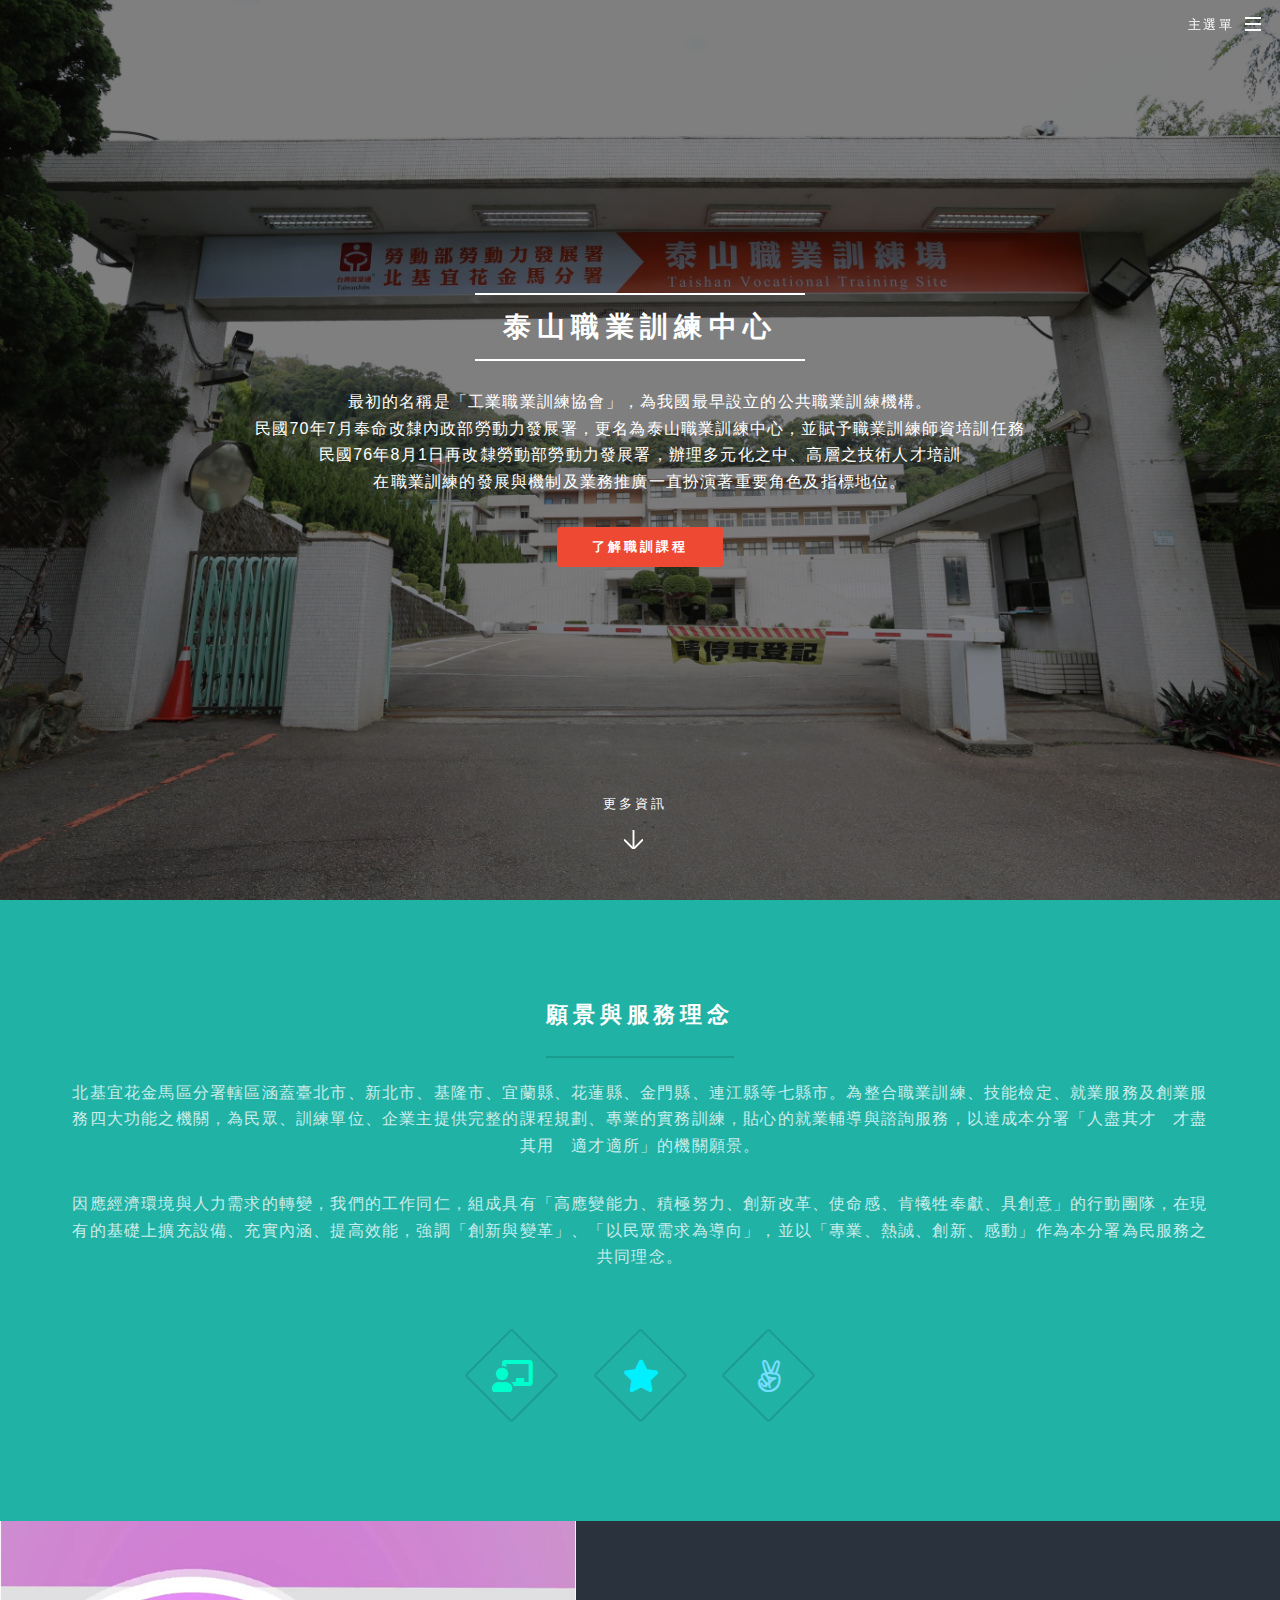
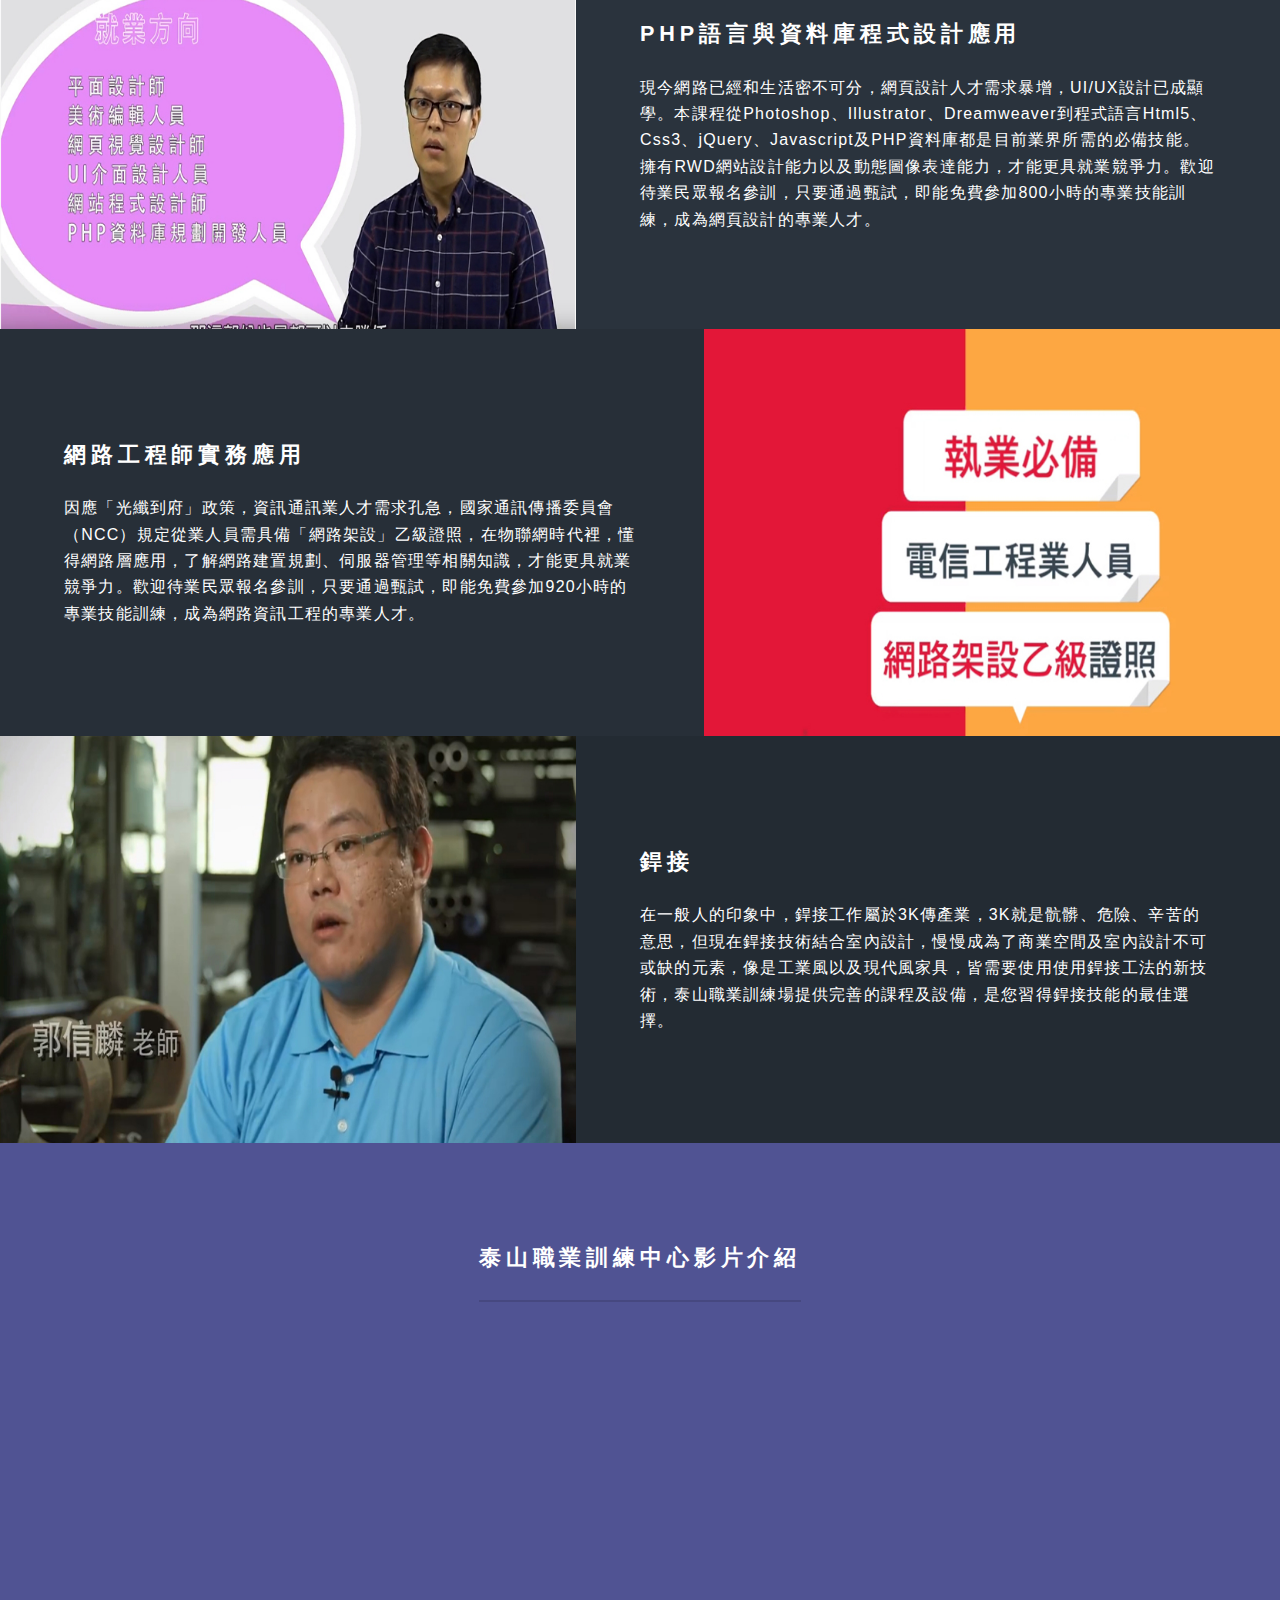
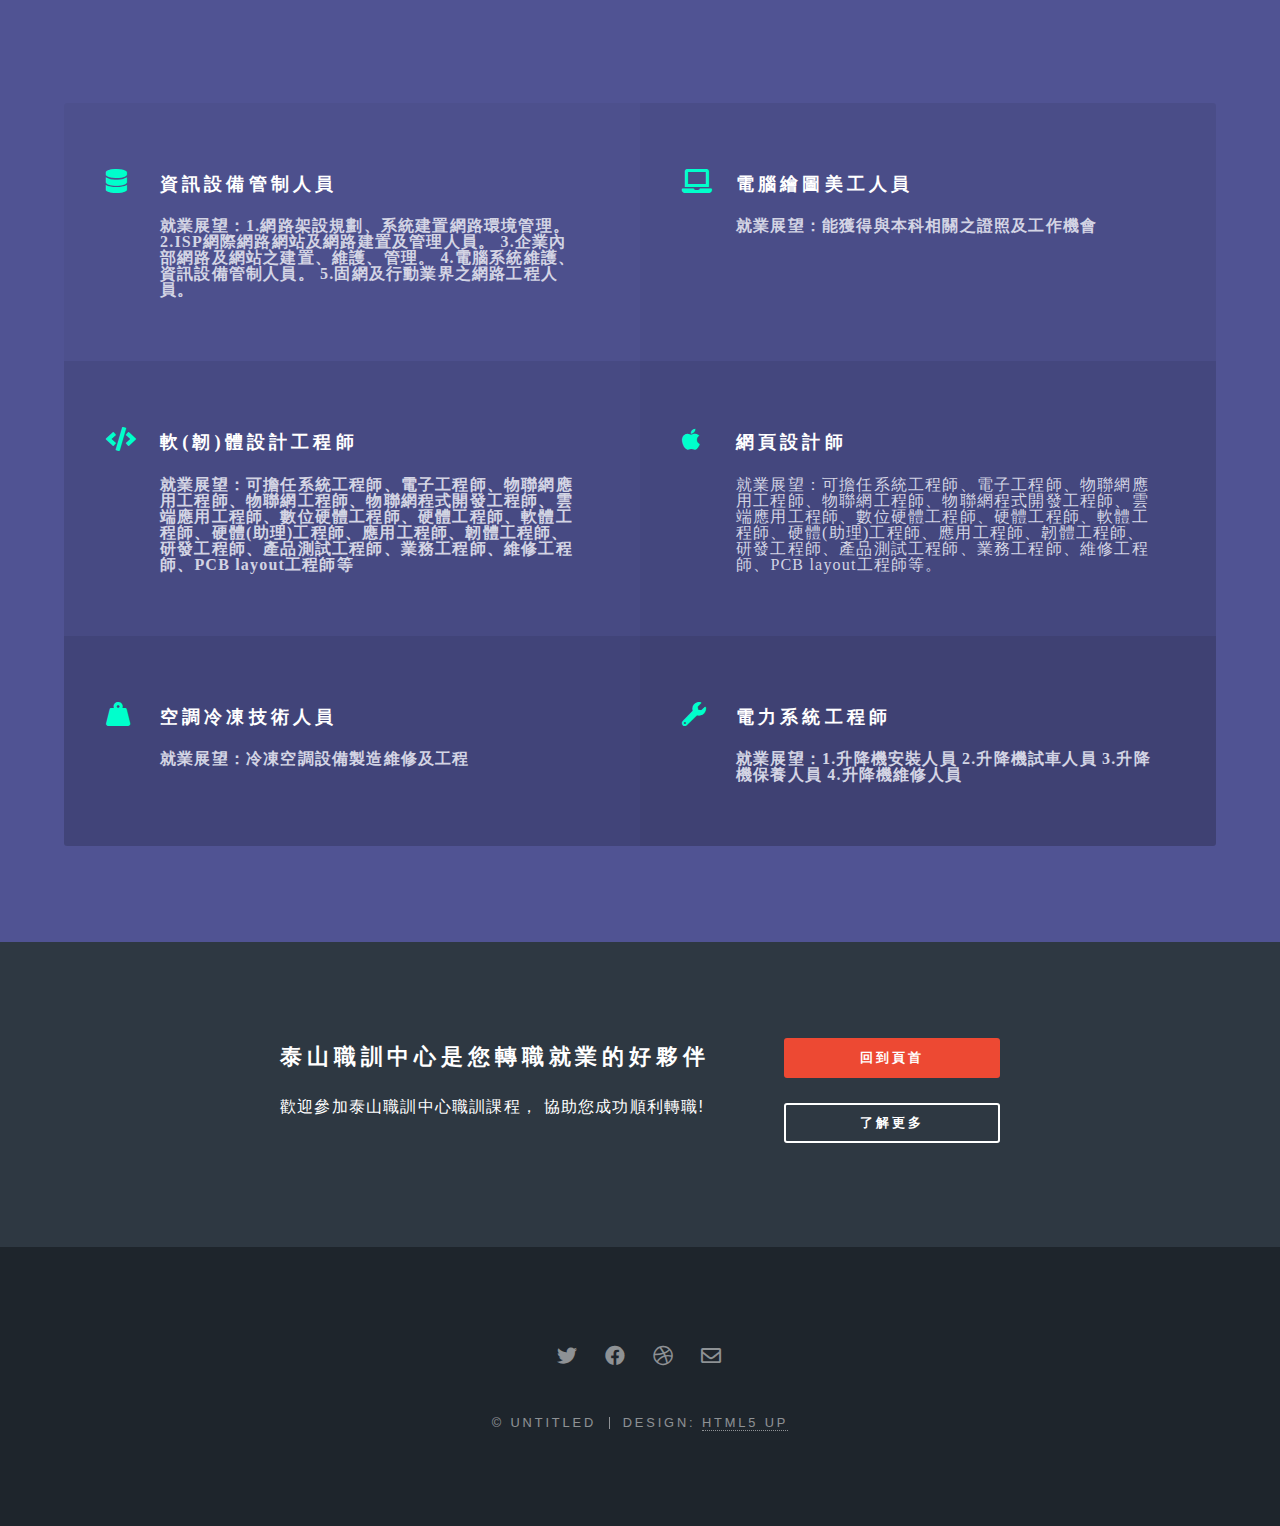
<file: index.html>
<!DOCTYPE HTML>

<html>
	<head>
		<title>泰山職業訓練中心</title>
		<meta charset="utf-8" />
		<meta name="viewport" content="width=device-width, initial-scale=1, user-scalable=no" />
		<link rel="stylesheet" href="assets/css/main.css" />
		<noscript><link rel="stylesheet" href="assets/css/noscript.css" /></noscript>
	</head>

	<body class="landing is-preload">
		<!-- Page Wrapper -->
			<div id="page-wrapper">
				<!-- Header -->
				<header id="header" class="alt">
					<h1><a href="index.html">泰山職業訓練中心</a></h1>
					<nav id="nav">
						<ul>
							<li class="special">
								<a href="#menu" class="menuToggle"><span>主選單</span></a>
								<div id="menu">
									<ul>
										<li><a href="index.html">回到首頁</a></li>
										<li><a href="generic.html">交通資訊</a></li>

									</ul>
								</div>
							</li>
						</ul>
					</nav>
				</header>
				<!-- Banner -->
					<section id="banner">
						<div class="inner">
							
							<h2>泰山職業訓練中心</h2>
							<center
									本中心成立於民國57年4月4日，是由我國政府與聯合國合作而設立。<br/>
									最初的名稱是「工業職業訓練協會」，為我國最早設立的公共職業訓練機構。<br/>
									民國70年7月奉命改隸內政部勞動力發展署，更名為泰山職業訓練中心，並賦予職業訓練師資培訓任務<br/>
									民國76年8月1日再改隸勞動部勞動力發展署，辦理多元化之中、高層之技術人才培訓<br />
									在職業訓練的發展與機制及業務推廣一直扮演著重要角色及指標地位。<br />
								</center>
				
						 <a href="http://html5up.net"></a></p>
							<ul class="actions special">
								<li><a href="#two" class="button primary">了解職訓課程</a></li>
							</ul>
						</div>
						<a href="#one" class="more scrolly">更多資訊</a>
					</section>

				<!-- One -->
					<section id="one" class="wrapper style1 special">
						<div class="inner">
							<header class="major">
								<h2>願景與服務理念<br />
								</h2>
								<p>北基宜花金馬區分署轄區涵蓋臺北市、新北市、基隆市、宜蘭縣、花蓮縣、金門縣、連江縣等七縣市。為整合職業訓練、技能檢定、就業服務及創業服務四大功能之機關，為民眾、訓練單位、企業主提供完整的課程規劃、專業的實務訓練，貼心的就業輔導與諮詢服務，以達成本分署「人盡其才　才盡其用　適才適所」的機關願景。</p>
									
									<p>因應經濟環境與人力需求的轉變，我們的工作同仁，組成具有「高應變能力、積極努力、創新改革、使命感、肯犧牲奉獻、具創意」的行動團隊，在現有的基礎上擴充設備、充實內涵、提高效能，強調「創新與變革」、「以民眾需求為導向」，並以「專業、熱誠、創新、感動」作為本分署為民服務之共同理念。</p>
							</header>
							<ul class="icons major">
								<li><span class="icon fas fa-chalkboard-teacher major style1"><span class="label">Lorem</span></span></li>
								<li><span class="icon far fas fa-star major style2"><span class="label">Ipsum</span></span></li>
								<li><span class="icon fab fa-angellist major style3"><span class="label">Dolor</span></span></li>
							</ul>
						</div>
					</section>

				<!-- Two -->
					<section id="two" class="wrapper alt style2">
						<section class="spotlight">
							<div class="image"><img src="images/pic01.jpg" alt="" /></div><div class="content">
								<h2>PHP語言與資料庫程式設計應用<br />
							</h2>
								<p>現今網路已經和生活密不可分，網頁設計人才需求暴增，UI/UX設計已成顯學。本課程從Photoshop、Illustrator、Dreamweaver到程式語言Html5、Css3、jQuery、Javascript及PHP資料庫都是目前業界所需的必備技能。擁有RWD網站設計能力以及動態圖像表達能力，才能更具就業競爭力。歡迎待業民眾報名參訓，只要通過甄試，即能免費參加800小時的專業技能訓練，成為網頁設計的專業人才。</p>
							</div>
						</section>
						<section class="spotlight">
							<div class="image"><img src="images/pic02.jpg" alt="" /></div><div class="content">
								<h2>網路工程師實務應用<br />
								</h2>
								<p>因應「光纖到府」政策，資訊通訊業人才需求孔急，國家通訊傳播委員會（NCC）規定從業人員需具備「網路架設」乙級證照，在物聯網時代裡，懂得網路層應用，了解網路建置規劃、伺服器管理等相關知識，才能更具就業競爭力。歡迎待業民眾報名參訓，只要通過甄試，即能免費參加920小時的專業技能訓練，成為網路資訊工程的專業人才。
										</p>
							</div>
						</section>
						<section class="spotlight">
							<div class="image"><img src="images/pic03.jpg" alt="" /></div><div class="content">
								<h2> 銲接<br />
								</h2>
								<p>在一般人的印象中，銲接工作屬於3K傳產業，3K就是骯髒、危險、辛苦的意思，但現在銲接技術結合室內設計，慢慢成為了商業空間及室內設計不可或缺的元素，像是工業風以及現代風家具，皆需要使用使用銲接工法的新技術，泰山職業訓練場提供完善的課程及設備，是您習得銲接技能的最佳選擇。</p>
							</div>
						</section>
					</section>

				<!-- Three -->
					<section id="three" class="wrapper style3 special">
						<div class="inner">
							<header class="major">
									<center>
								<h2>泰山職業訓練中心影片介紹</h2>
									</center>
<iframe width="560" height="315" src="https://www.youtube.com/embed/Aai9IZHkRJY" frameborder="0" allow="accelerometer; autoplay; encrypted-media; gyroscope; picture-in-picture" allowfullscreen></iframe>

							</header>
							<ul class="features">
								<li class="icon fas fa-database">
									<h3>資訊設備管制人員</h3>
									<p>就業展望：1.網路架設規劃、系統建置網路環境管理。 2.ISP網際網路網站及網路建置及管理人員。 3.企業內部網路及網站之建置、維護、管理。 4.電腦系統維護、資訊設備管制人員。 5.固網及行動業界之網路工程人員。</p>
								</li>
								<li class="icon fas fa-laptop">
									<h3>電腦繪圖美工人員</h3>
									<p>就業展望：能獲得與本科相關之證照及工作機會</p>
								</li>
								<li class="icon fas fa-code">
									<h3>軟(韌)體設計工程師</h3>
									<p>就業展望：可擔任系統工程師、電子工程師、物聯網應用工程師、物聯網工程師、物聯網程式開發工程師、雲端應用工程師、數位硬體工程師、硬體工程師、軟體工程師、硬體(助理)工程師、應用工程師、韌體工程師、研發工程師、產品測試工程師、業務工程師、維修工程師、PCB layout工程師等</p>
								</li>
								<li class="icon fab fa-apple">
									<h3>網頁設計師</h3>
									<p>就業展望：可擔任系統工程師、電子工程師、物聯網應用工程師、物聯網工程師、物聯網程式開發工程師、雲端應用工程師、數位硬體工程師、硬體工程師、軟體工程師、硬體(助理)工程師、應用工程師、韌體工程師、研發工程師、產品測試工程師、業務工程師、維修工程師、PCB layout工程師等。</p>
								</li>
								<li class="icon fas fa-weight-hanging">
									<h3>空調冷凍技術人員</h3>
									<p>就業展望：冷凍空調設備製造維修及工程</p>
								</li>
								<li class="icon far fas fa-wrench">
									<h3>電力系統工程師</h3>
									<p>就業展望：1.升降機安裝人員 2.升降機試車人員 3.升降機保養人員 4.升降機維修人員</p>
								</li>
							</ul>
						</div>
					</section>

				<!-- CTA -->
					<section id="cta" class="wrapper style4">
						<div class="inner">
							<header>
								<h2>泰山職訓中心是您轉職就業的好夥伴</h2>
								<p>歡迎參加泰山職訓中心職訓課程， 協助您成功順利轉職!</p>
							</header>
							<ul class="actions stacked">
								<li><a href="#" class="button fit primary">回到頁首</a></li>
								<li><a href="#three" class="button fit">了解更多</a></li>
							</ul>
						</div>
					</section>

				<!-- Footer -->
					<footer id="footer">
						<ul class="icons">
							<li><a href="https://twitter.com/hashtag/%E5%8F%B0%E7%81%A3%E5%B0%B1%E6%A5%AD%E9%80%9A" class="icon fab fa-twitter"><span class="label">Twitter</span></a></li>
							<li><a href="https://www.facebook.com/tsvts" class="icon fab fa-facebook"><span class="label">Facebook</span></a></li>
							<li><a href="#" class="icon fab fa-dribbble"><span class="label">Dribbble</span></a></li>
							<li><a href="mailto://service2@wda.gov.tw" class="icon far fa-envelope"><span class="label">Email</span></a></li>
						</ul>
						<ul class="copyright">
							<li>&copy; Untitled</li><li>Design: <a href="http://html5up.net">HTML5 UP</a></li>
						</ul>
					</footer>

			</div>
	<!-- Scripts -->
			<script src="assets/js/jquery.min.js"></script>
			<script src="assets/js/jquery.scrollex.min.js"></script>
			<script src="assets/js/jquery.scrolly.min.js"></script>
			<script src="assets/js/browser.min.js"></script>
			<script src="assets/js/breakpoints.min.js"></script>
			<script src="assets/js/util.js"></script>
			<script src="assets/js/main.js"></script>

	</body>
</html>
</file>
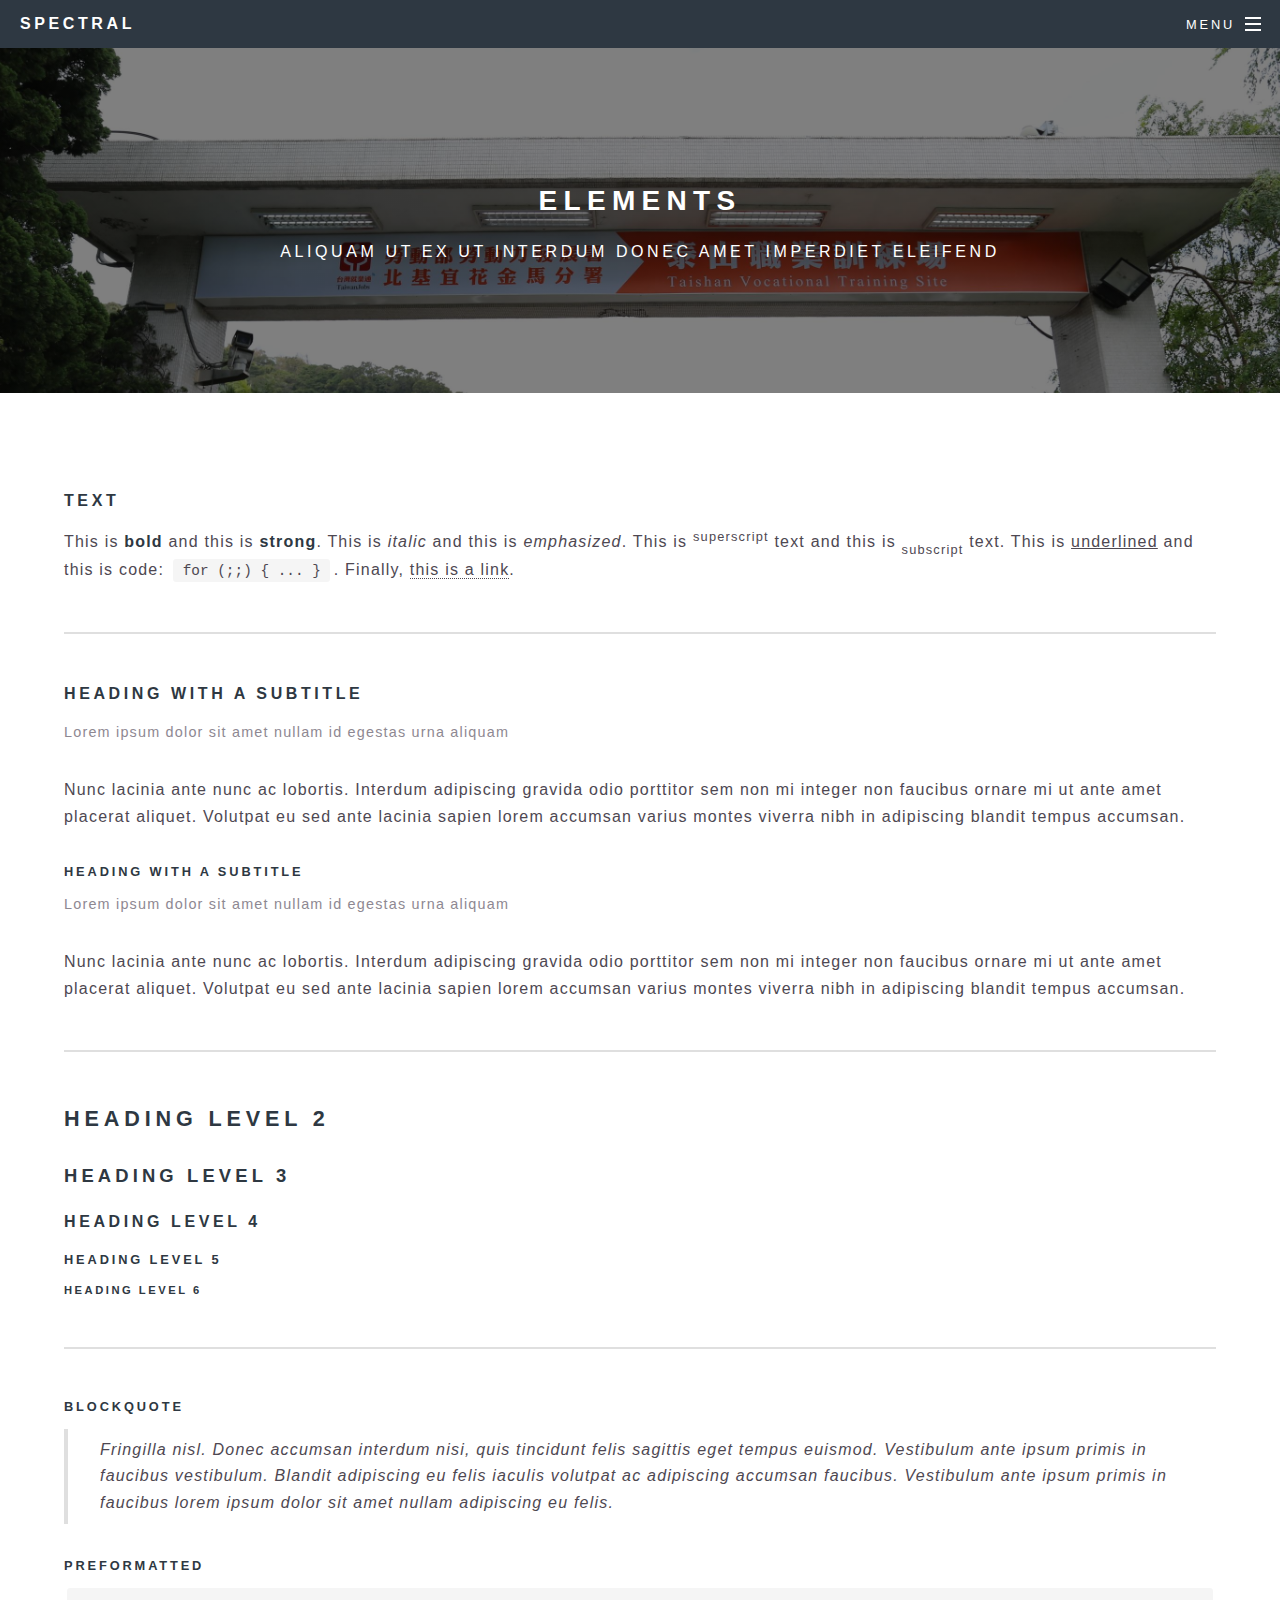
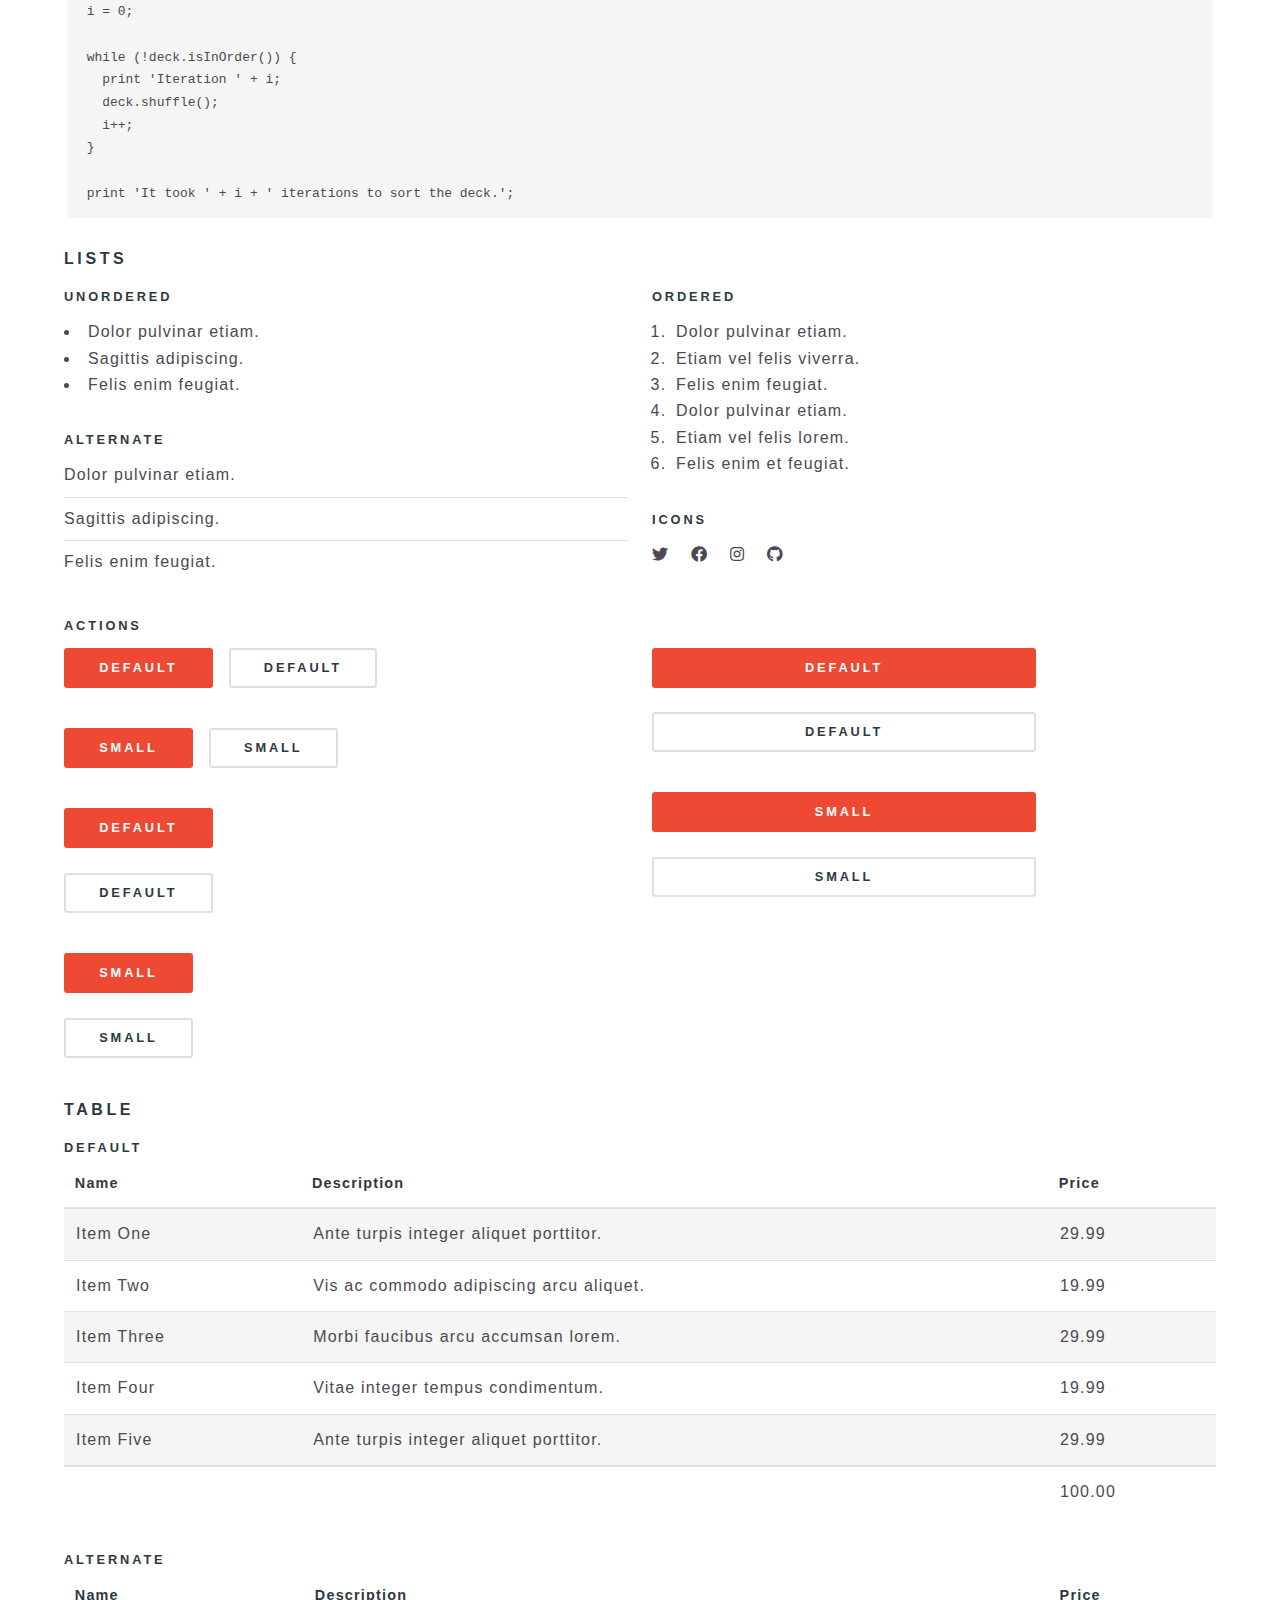
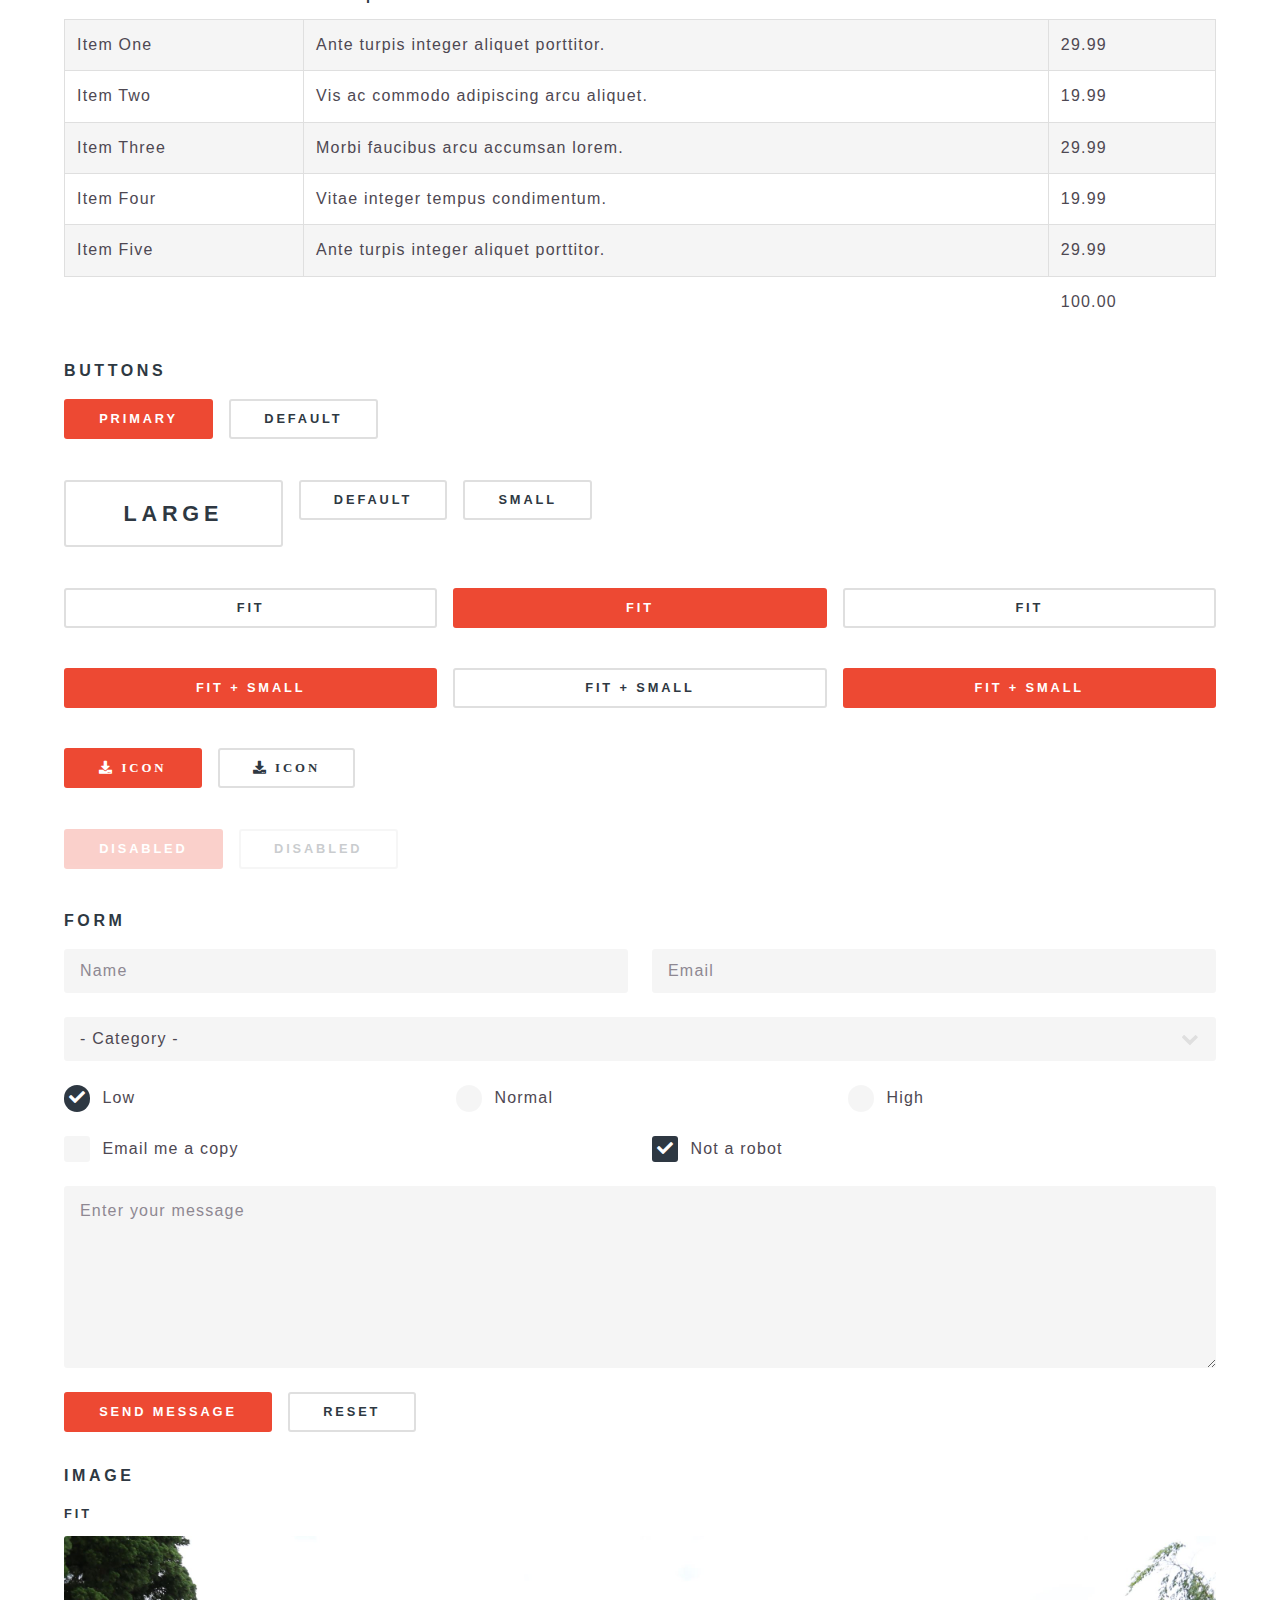
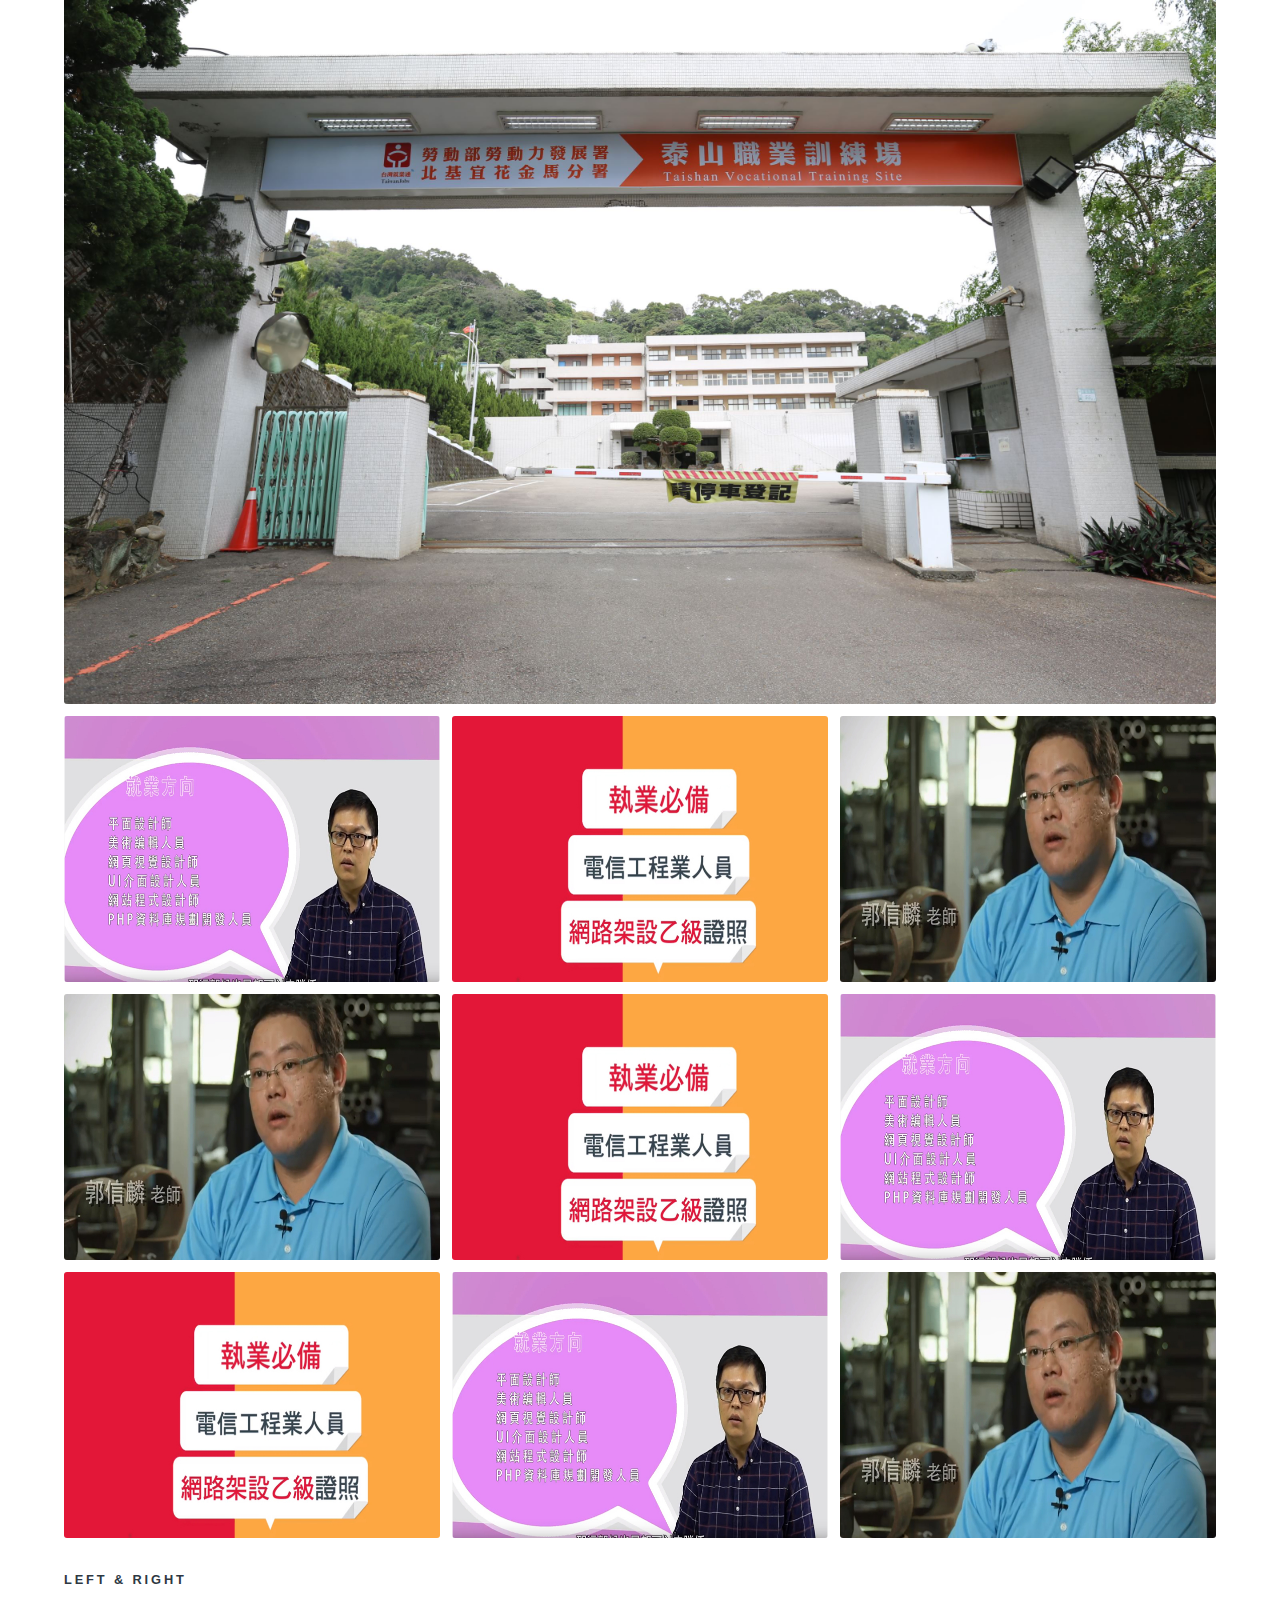
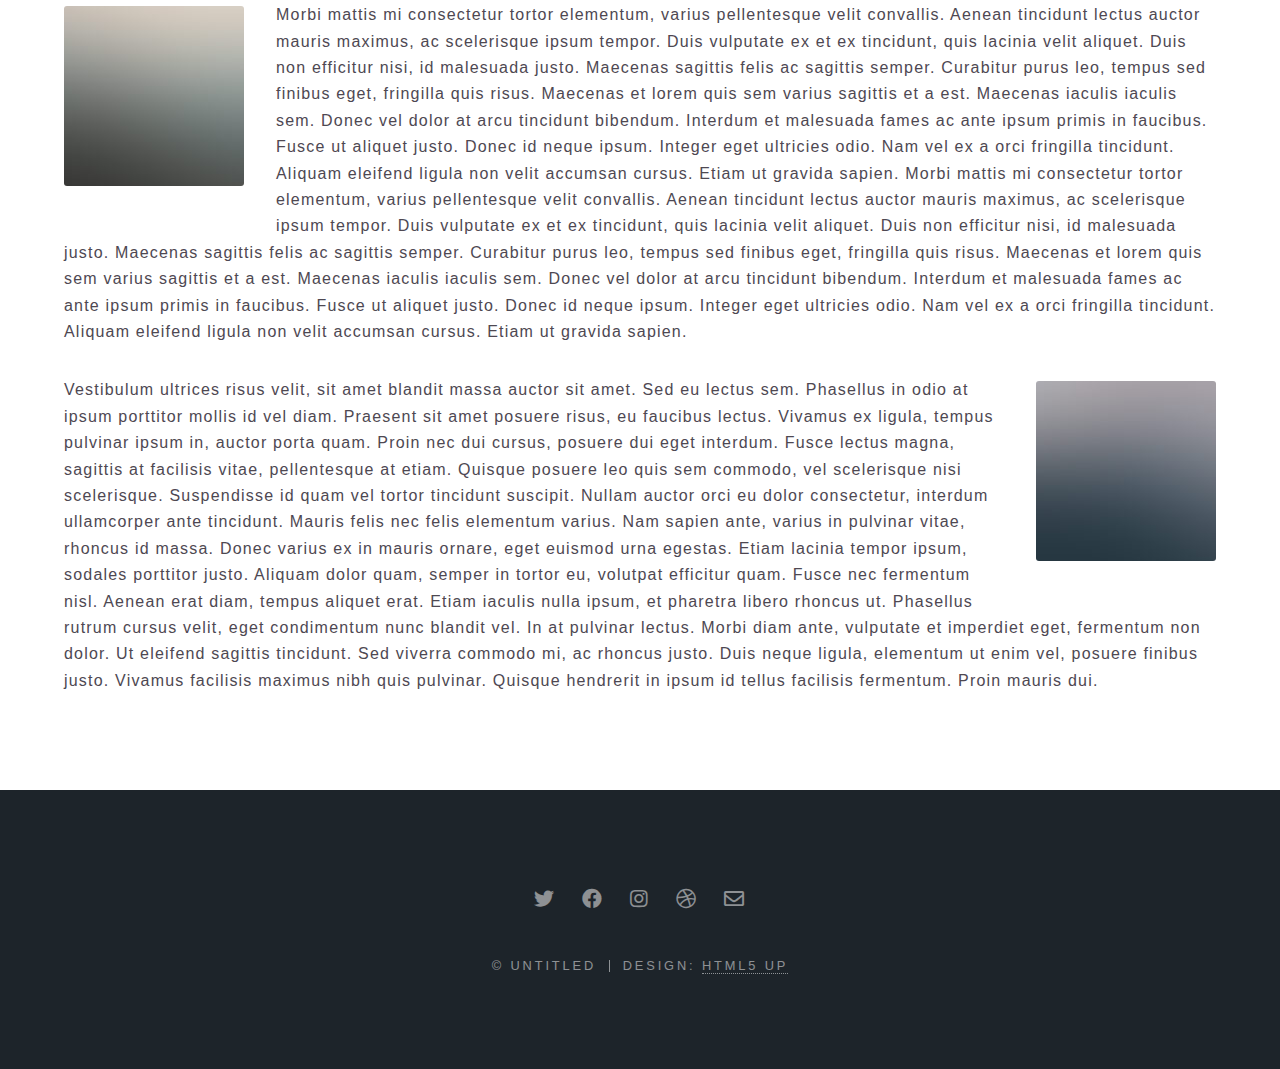
<file: elements.html>
<!DOCTYPE HTML>
<!--
	Spectral by HTML5 UP
	html5up.net | @ajlkn
	Free for personal and commercial use under the CCA 3.0 license (html5up.net/license)
-->
<html>
	<head>
		<title>Elements - Spectral by HTML5 UP</title>
		<meta charset="utf-8" />
		<meta name="viewport" content="width=device-width, initial-scale=1, user-scalable=no" />
		<link rel="stylesheet" href="assets/css/main.css" />
		<noscript><link rel="stylesheet" href="assets/css/noscript.css" /></noscript>
	</head>
	<body class="is-preload">

		<!-- Page Wrapper -->
			<div id="page-wrapper">

				<!-- Header -->
					<header id="header">
						<h1><a href="index.html">Spectral</a></h1>
						<nav id="nav">
							<ul>
								<li class="special">
									<a href="#menu" class="menuToggle"><span>Menu</span></a>
									<div id="menu">
										<ul>
											<li><a href="index.html">Home</a></li>
											<li><a href="generic.html">Generic</a></li>
											<li><a href="elements.html">Elements</a></li>
											<li><a href="#">Sign Up</a></li>
											<li><a href="#">Log In</a></li>
										</ul>
									</div>
								</li>
							</ul>
						</nav>
					</header>

				<!-- Main -->
					<article id="main">
						<header>
							<h2>Elements</h2>
							<p>Aliquam ut ex ut interdum donec amet imperdiet eleifend</p>
						</header>
						<section class="wrapper style5">
							<div class="inner">

								<section>
									<h4>Text</h4>
									<p>This is <b>bold</b> and this is <strong>strong</strong>. This is <i>italic</i> and this is <em>emphasized</em>.
									This is <sup>superscript</sup> text and this is <sub>subscript</sub> text.
									This is <u>underlined</u> and this is code: <code>for (;;) { ... }</code>. Finally, <a href="#">this is a link</a>.</p>
									<hr />
									<header>
										<h4>Heading with a Subtitle</h4>
										<p>Lorem ipsum dolor sit amet nullam id egestas urna aliquam</p>
									</header>
									<p>Nunc lacinia ante nunc ac lobortis. Interdum adipiscing gravida odio porttitor sem non mi integer non faucibus ornare mi ut ante amet placerat aliquet. Volutpat eu sed ante lacinia sapien lorem accumsan varius montes viverra nibh in adipiscing blandit tempus accumsan.</p>
									<header>
										<h5>Heading with a Subtitle</h5>
										<p>Lorem ipsum dolor sit amet nullam id egestas urna aliquam</p>
									</header>
									<p>Nunc lacinia ante nunc ac lobortis. Interdum adipiscing gravida odio porttitor sem non mi integer non faucibus ornare mi ut ante amet placerat aliquet. Volutpat eu sed ante lacinia sapien lorem accumsan varius montes viverra nibh in adipiscing blandit tempus accumsan.</p>
									<hr />
									<h2>Heading Level 2</h2>
									<h3>Heading Level 3</h3>
									<h4>Heading Level 4</h4>
									<h5>Heading Level 5</h5>
									<h6>Heading Level 6</h6>
									<hr />
									<h5>Blockquote</h5>
									<blockquote>Fringilla nisl. Donec accumsan interdum nisi, quis tincidunt felis sagittis eget tempus euismod. Vestibulum ante ipsum primis in faucibus vestibulum. Blandit adipiscing eu felis iaculis volutpat ac adipiscing accumsan faucibus. Vestibulum ante ipsum primis in faucibus lorem ipsum dolor sit amet nullam adipiscing eu felis.</blockquote>
									<h5>Preformatted</h5>
									<pre><code>i = 0;

while (!deck.isInOrder()) {
  print 'Iteration ' + i;
  deck.shuffle();
  i++;
}

print 'It took ' + i + ' iterations to sort the deck.';</code></pre>
								</section>

								<section>
									<h4>Lists</h4>
									<div class="row">
										<div class="col-6 col-12-medium">
											<h5>Unordered</h5>
											<ul>
												<li>Dolor pulvinar etiam.</li>
												<li>Sagittis adipiscing.</li>
												<li>Felis enim feugiat.</li>
											</ul>
											<h5>Alternate</h5>
											<ul class="alt">
												<li>Dolor pulvinar etiam.</li>
												<li>Sagittis adipiscing.</li>
												<li>Felis enim feugiat.</li>
											</ul>
										</div>
										<div class="col-6 col-12-medium">
											<h5>Ordered</h5>
											<ol>
												<li>Dolor pulvinar etiam.</li>
												<li>Etiam vel felis viverra.</li>
												<li>Felis enim feugiat.</li>
												<li>Dolor pulvinar etiam.</li>
												<li>Etiam vel felis lorem.</li>
												<li>Felis enim et feugiat.</li>
											</ol>
											<h5>Icons</h5>
											<ul class="icons">
												<li><a href="#" class="icon fab fa-twitter"><span class="label">Twitter</span></a></li>
												<li><a href="#" class="icon fab fa-facebook"><span class="label">Facebook</span></a></li>
												<li><a href="#" class="icon fab fa-instagram"><span class="label">Instagram</span></a></li>
												<li><a href="#" class="icon fab fa-github"><span class="label">Github</span></a></li>
											</ul>
										</div>
									</div>
									<h5>Actions</h5>
									<div class="row">
										<div class="col-6 col-12-medium">
											<ul class="actions">
												<li><a href="#" class="button primary">Default</a></li>
												<li><a href="#" class="button">Default</a></li>
											</ul>
											<ul class="actions small">
												<li><a href="#" class="button primary small">Small</a></li>
												<li><a href="#" class="button small">Small</a></li>
											</ul>
											<ul class="actions stacked">
												<li><a href="#" class="button primary">Default</a></li>
												<li><a href="#" class="button">Default</a></li>
											</ul>
											<ul class="actions stacked">
												<li><a href="#" class="button primary small">Small</a></li>
												<li><a href="#" class="button small">Small</a></li>
											</ul>
										</div>
										<div class="col-6 col-12-medium">
											<ul class="actions stacked">
												<li><a href="#" class="button primary fit">Default</a></li>
												<li><a href="#" class="button fit">Default</a></li>
											</ul>
											<ul class="actions stacked">
												<li><a href="#" class="button primary small fit">Small</a></li>
												<li><a href="#" class="button small fit">Small</a></li>
											</ul>
										</div>
									</div>
								</section>

								<section>
									<h4>Table</h4>
									<h5>Default</h5>
									<div class="table-wrapper">
										<table>
											<thead>
												<tr>
													<th>Name</th>
													<th>Description</th>
													<th>Price</th>
												</tr>
											</thead>
											<tbody>
												<tr>
													<td>Item One</td>
													<td>Ante turpis integer aliquet porttitor.</td>
													<td>29.99</td>
												</tr>
												<tr>
													<td>Item Two</td>
													<td>Vis ac commodo adipiscing arcu aliquet.</td>
													<td>19.99</td>
												</tr>
												<tr>
													<td>Item Three</td>
													<td> Morbi faucibus arcu accumsan lorem.</td>
													<td>29.99</td>
												</tr>
												<tr>
													<td>Item Four</td>
													<td>Vitae integer tempus condimentum.</td>
													<td>19.99</td>
												</tr>
												<tr>
													<td>Item Five</td>
													<td>Ante turpis integer aliquet porttitor.</td>
													<td>29.99</td>
												</tr>
											</tbody>
											<tfoot>
												<tr>
													<td colspan="2"></td>
													<td>100.00</td>
												</tr>
											</tfoot>
										</table>
									</div>

									<h5>Alternate</h5>
									<div class="table-wrapper">
										<table class="alt">
											<thead>
												<tr>
													<th>Name</th>
													<th>Description</th>
													<th>Price</th>
												</tr>
											</thead>
											<tbody>
												<tr>
													<td>Item One</td>
													<td>Ante turpis integer aliquet porttitor.</td>
													<td>29.99</td>
												</tr>
												<tr>
													<td>Item Two</td>
													<td>Vis ac commodo adipiscing arcu aliquet.</td>
													<td>19.99</td>
												</tr>
												<tr>
													<td>Item Three</td>
													<td> Morbi faucibus arcu accumsan lorem.</td>
													<td>29.99</td>
												</tr>
												<tr>
													<td>Item Four</td>
													<td>Vitae integer tempus condimentum.</td>
													<td>19.99</td>
												</tr>
												<tr>
													<td>Item Five</td>
													<td>Ante turpis integer aliquet porttitor.</td>
													<td>29.99</td>
												</tr>
											</tbody>
											<tfoot>
												<tr>
													<td colspan="2"></td>
													<td>100.00</td>
												</tr>
											</tfoot>
										</table>
									</div>
								</section>

								<section>
									<h4>Buttons</h4>
									<ul class="actions">
										<li><a href="#" class="button primary">Primary</a></li>
										<li><a href="#" class="button">Default</a></li>
									</ul>
									<ul class="actions">
										<li><a href="#" class="button large">Large</a></li>
										<li><a href="#" class="button">Default</a></li>
										<li><a href="#" class="button small">Small</a></li>
									</ul>
									<ul class="actions fit">
										<li><a href="#" class="button fit">Fit</a></li>
										<li><a href="#" class="button primary fit">Fit</a></li>
										<li><a href="#" class="button fit">Fit</a></li>
									</ul>
									<ul class="actions fit small">
										<li><a href="#" class="button primary fit small">Fit + Small</a></li>
										<li><a href="#" class="button fit small">Fit + Small</a></li>
										<li><a href="#" class="button primary fit small">Fit + Small</a></li>
									</ul>
									<ul class="actions">
										<li><a href="#" class="button primary icon fas fa-download">Icon</a></li>
										<li><a href="#" class="button icon fas fa-download">Icon</a></li>
									</ul>
									<ul class="actions">
										<li><span class="button primary disabled">Disabled</span></li>
										<li><span class="button disabled">Disabled</span></li>
									</ul>
								</section>

								<section>
									<h4>Form</h4>
									<form method="post" action="#">
										<div class="row gtr-uniform">
											<div class="col-6 col-12-xsmall">
												<input type="text" name="demo-name" id="demo-name" value="" placeholder="Name" />
											</div>
											<div class="col-6 col-12-xsmall">
												<input type="email" name="demo-email" id="demo-email" value="" placeholder="Email" />
											</div>
											<div class="col-12">
												<select name="demo-category" id="demo-category">
													<option value="">- Category -</option>
													<option value="1">Manufacturing</option>
													<option value="1">Shipping</option>
													<option value="1">Administration</option>
													<option value="1">Human Resources</option>
												</select>
											</div>
											<div class="col-4 col-12-small">
												<input type="radio" id="demo-priority-low" name="demo-priority" checked>
												<label for="demo-priority-low">Low</label>
											</div>
											<div class="col-4 col-12-small">
												<input type="radio" id="demo-priority-normal" name="demo-priority">
												<label for="demo-priority-normal">Normal</label>
											</div>
											<div class="col-4 col-12-small">
												<input type="radio" id="demo-priority-high" name="demo-priority">
												<label for="demo-priority-high">High</label>
											</div>
											<div class="col-6 col-12-small">
												<input type="checkbox" id="demo-copy" name="demo-copy">
												<label for="demo-copy">Email me a copy</label>
											</div>
											<div class="col-6 col-12-small">
												<input type="checkbox" id="demo-human" name="demo-human" checked>
												<label for="demo-human">Not a robot</label>
											</div>
											<div class="col-12">
												<textarea name="demo-message" id="demo-message" placeholder="Enter your message" rows="6"></textarea>
											</div>
											<div class="col-12">
												<ul class="actions">
													<li><input type="submit" value="Send Message" class="primary" /></li>
													<li><input type="reset" value="Reset" /></li>
												</ul>
											</div>
										</div>
									</form>
								</section>

								<section>
									<h4>Image</h4>
									<h5>Fit</h5>
									<div class="box alt">
										<div class="row gtr-50 gtr-uniform">
											<div class="col-12"><span class="image fit"><img src="images/banner.jpg" alt="" /></span></div>
											<div class="col-4"><span class="image fit"><img src="images/pic01.jpg" alt="" /></span></div>
											<div class="col-4"><span class="image fit"><img src="images/pic02.jpg" alt="" /></span></div>
											<div class="col-4"><span class="image fit"><img src="images/pic03.jpg" alt="" /></span></div>
											<div class="col-4"><span class="image fit"><img src="images/pic03.jpg" alt="" /></span></div>
											<div class="col-4"><span class="image fit"><img src="images/pic02.jpg" alt="" /></span></div>
											<div class="col-4"><span class="image fit"><img src="images/pic01.jpg" alt="" /></span></div>
											<div class="col-4"><span class="image fit"><img src="images/pic02.jpg" alt="" /></span></div>
											<div class="col-4"><span class="image fit"><img src="images/pic01.jpg" alt="" /></span></div>
											<div class="col-4"><span class="image fit"><img src="images/pic03.jpg" alt="" /></span></div>
										</div>
									</div>
									<h5>Left &amp; Right</h5>
									<p><span class="image left"><img src="images/pic04.jpg" alt="" /></span>Morbi mattis mi consectetur tortor elementum, varius pellentesque velit convallis. Aenean tincidunt lectus auctor mauris maximus, ac scelerisque ipsum tempor. Duis vulputate ex et ex tincidunt, quis lacinia velit aliquet. Duis non efficitur nisi, id malesuada justo. Maecenas sagittis felis ac sagittis semper. Curabitur purus leo, tempus sed finibus eget, fringilla quis risus. Maecenas et lorem quis sem varius sagittis et a est. Maecenas iaculis iaculis sem. Donec vel dolor at arcu tincidunt bibendum. Interdum et malesuada fames ac ante ipsum primis in faucibus. Fusce ut aliquet justo. Donec id neque ipsum. Integer eget ultricies odio. Nam vel ex a orci fringilla tincidunt. Aliquam eleifend ligula non velit accumsan cursus. Etiam ut gravida sapien. Morbi mattis mi consectetur tortor elementum, varius pellentesque velit convallis. Aenean tincidunt lectus auctor mauris maximus, ac scelerisque ipsum tempor. Duis vulputate ex et ex tincidunt, quis lacinia velit aliquet. Duis non efficitur nisi, id malesuada justo. Maecenas sagittis felis ac sagittis semper. Curabitur purus leo, tempus sed finibus eget, fringilla quis risus. Maecenas et lorem quis sem varius sagittis et a est. Maecenas iaculis iaculis sem. Donec vel dolor at arcu tincidunt bibendum. Interdum et malesuada fames ac ante ipsum primis in faucibus. Fusce ut aliquet justo. Donec id neque ipsum. Integer eget ultricies odio. Nam vel ex a orci fringilla tincidunt. Aliquam eleifend ligula non velit accumsan cursus. Etiam ut gravida sapien.</p>
									<p><span class="image right"><img src="images/pic05.jpg" alt="" /></span>Vestibulum ultrices risus velit, sit amet blandit massa auctor sit amet. Sed eu lectus sem. Phasellus in odio at ipsum porttitor mollis id vel diam. Praesent sit amet posuere risus, eu faucibus lectus. Vivamus ex ligula, tempus pulvinar ipsum in, auctor porta quam. Proin nec dui cursus, posuere dui eget interdum. Fusce lectus magna, sagittis at facilisis vitae, pellentesque at etiam. Quisque posuere leo quis sem commodo, vel scelerisque nisi scelerisque. Suspendisse id quam vel tortor tincidunt suscipit. Nullam auctor orci eu dolor consectetur, interdum ullamcorper ante tincidunt. Mauris felis nec felis elementum varius. Nam sapien ante, varius in pulvinar vitae, rhoncus id massa. Donec varius ex in mauris ornare, eget euismod urna egestas. Etiam lacinia tempor ipsum, sodales porttitor justo. Aliquam dolor quam, semper in tortor eu, volutpat efficitur quam. Fusce nec fermentum nisl. Aenean erat diam, tempus aliquet erat. Etiam iaculis nulla ipsum, et pharetra libero rhoncus ut. Phasellus rutrum cursus velit, eget condimentum nunc blandit vel. In at pulvinar lectus. Morbi diam ante, vulputate et imperdiet eget, fermentum non dolor. Ut eleifend sagittis tincidunt. Sed viverra commodo mi, ac rhoncus justo. Duis neque ligula, elementum ut enim vel, posuere finibus justo. Vivamus facilisis maximus nibh quis pulvinar. Quisque hendrerit in ipsum id tellus facilisis fermentum. Proin mauris dui.</p>
								</section>

							</div>
						</section>
					</article>

				<!-- Footer -->
					<footer id="footer">
						<ul class="icons">
							<li><a href="#" class="icon fab fa-twitter"><span class="label">Twitter</span></a></li>
							<li><a href="#" class="icon fab fa-facebook"><span class="label">Facebook</span></a></li>
							<li><a href="#" class="icon fab fa-instagram"><span class="label">Instagram</span></a></li>
							<li><a href="#" class="icon fab fa-dribbble"><span class="label">Dribbble</span></a></li>
							<li><a href="#" class="icon far fa-envelope"><span class="label">Email</span></a></li>
						</ul>
						<ul class="copyright">
							<li>&copy; Untitled</li><li>Design: <a href="http://html5up.net">HTML5 UP</a></li>
						</ul>
					</footer>

			</div>

		<!-- Scripts -->
			<script src="assets/js/jquery.min.js"></script>
			<script src="assets/js/jquery.scrollex.min.js"></script>
			<script src="assets/js/jquery.scrolly.min.js"></script>
			<script src="assets/js/browser.min.js"></script>
			<script src="assets/js/breakpoints.min.js"></script>
			<script src="assets/js/util.js"></script>
			<script src="assets/js/main.js"></script>

	</body>
</html>
</file>
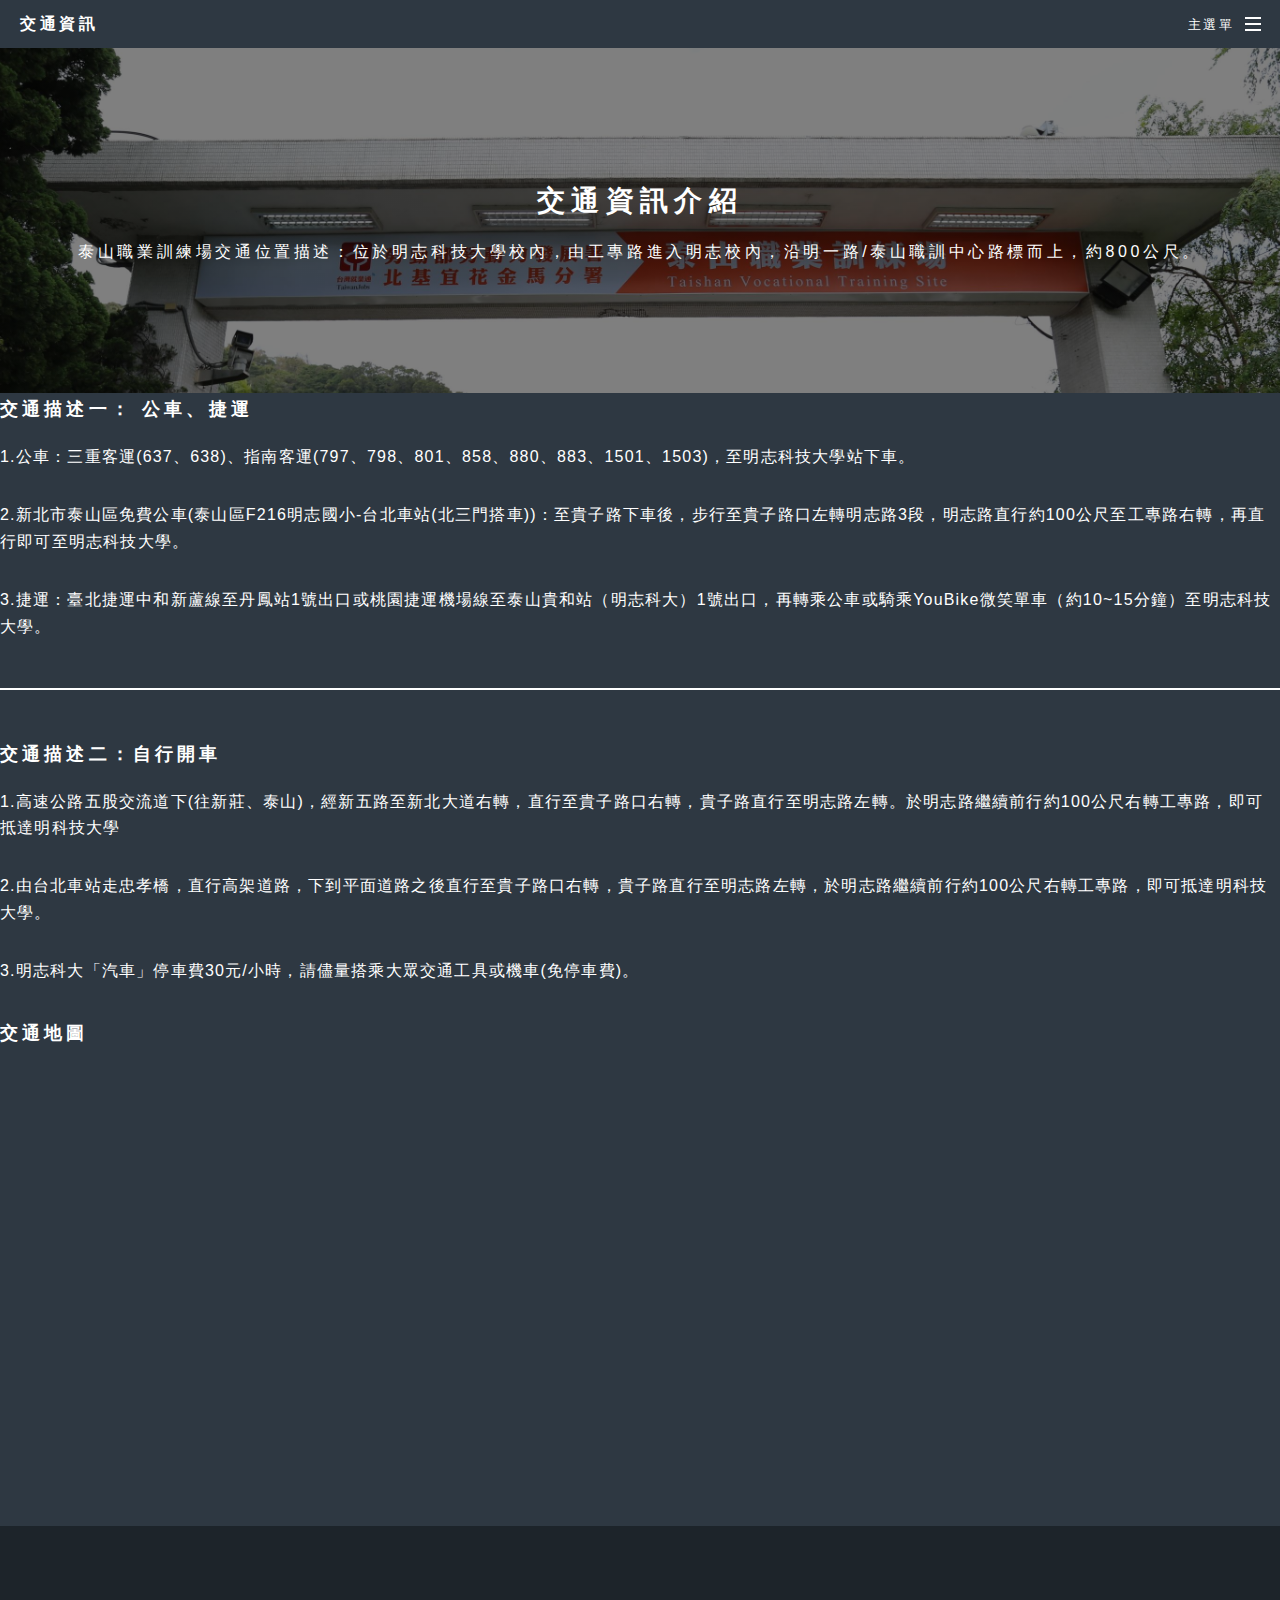
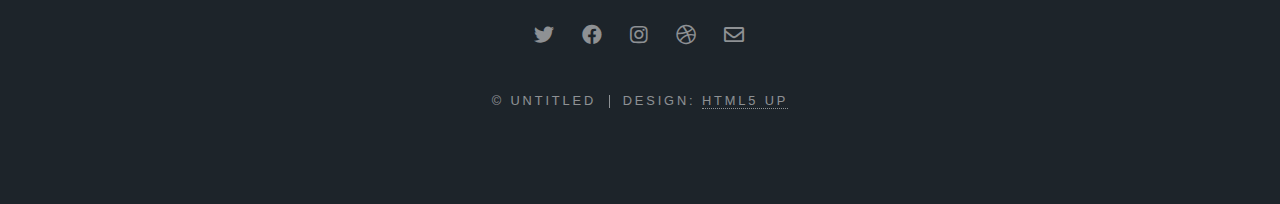
<file: generic.html>
<!DOCTYPE HTML>
<!--
	Spectral by HTML5 UP
	html5up.net | @ajlkn
	Free for personal and commercial use under the CCA 3.0 license (html5up.net/license)
-->
<html>
	<head>
		<title>交通資訊</title>
		<meta charset="utf-8" />
		<meta name="viewport" content="width=device-width, initial-scale=1, user-scalable=no" />
		<link rel="stylesheet" href="assets/css/main.css" />
		<noscript><link rel="stylesheet" href="assets/css/noscript.css" /></noscript>
	</head>
	<body class="is-preload">

		<!-- Page Wrapper -->
			<div id="page-wrapper">

				<!-- Header -->
				<header id="header">
						<h1><a href="index.html">交通資訊</a></h1>
						<nav id="nav">
							<ul>
								<li class="special">
									<a href="#menu" class="menuToggle"><span>主選單</span></a>
									<div id="menu">
										<ul>
											<li><a href="index.html">回到首頁</a></li>
											<li><a href="generic.html">交通方式</a></li>
										</ul>
									</div>
								</li>
							</ul>
						</nav>
					</header>

				<!-- Main -->
					<article id="main">
						<header>
							<h2>交通資訊介紹</h2>
							<p>泰山職業訓練場交通位置描述：位於明志科技大學校內，由工專路進入明志校內，沿明一路/泰山職訓中心路標而上，約800公尺。</p>
						</header>
						<!-- <section class="wrapper style5"> -->
						</div calss="map">

							<div class="inner">

								<h3>交通描述一： 公車、捷運</h3>
								<p>1.公車：三重客運(637、638)、指南客運(797、798、801、858、880、883、1501、1503)，至明志科技大學站下車。</p>
								<p>2.新北市泰山區免費公車(泰山區F216明志國小-台北車站(北三門搭車))：至貴子路下車後，步行至貴子路口左轉明志路3段，明志路直行約100公尺至工專路右轉，再直行即可至明志科技大學。</p>
								<p>3.捷運：臺北捷運中和新蘆線至丹鳳站1號出口或桃園捷運機場線至泰山貴和站（明志科大）1號出口，再轉乘公車或騎乘YouBike微笑單車（約10~15分鐘）至明志科技大學。</p>

								<hr />

								<h3>交通描述二：自行開車 </h3>
								<p>1.高速公路五股交流道下(往新莊、泰山)，經新五路至新北大道右轉，直行至貴子路口右轉，貴子路直行至明志路左轉。於明志路繼續前行約100公尺右轉工專路，即可抵達明科技大學</p>
								<p>2.由台北車站走忠孝橋，直行高架道路，下到平面道路之後直行至貴子路口右轉，貴子路直行至明志路左轉，於明志路繼續前行約100公尺右轉工專路，即可抵達明科技大學。</p>
								<p>3.明志科大「汽車」停車費30元/小時，請儘量搭乘大眾交通工具或機車(免停車費)。</p>


							</div>
							<h3>交通地圖</h3>
							<iframe src="https://www.google.com/maps/embed?pb=!1m18!1m12!1m3!1d3614.708207056747!2d121.41715191542748!3d25.04397468396774!2m3!1f0!2f0!3f0!3m2!1i1024!2i768!4f13.1!3m3!1m2!1s0x3442a7bec9ad74b1%3A0xa639904a89f26435!2z5Yue5YuV6YOo5Yue5YuV5Yqb55m85bGV572y5YyX5Z-65a6c6Iqx6YeR6aas5YiG572y5rOw5bGx6IG35qWt6KiT57e05aC0!5e0!3m2!1szh-TW!2stw!4v1571890873494!5m2!1szh-TW!2stw" width="600" height="450" frameborder="0" style="border:0;" allowfullscreen=""></iframe>
					</div>
						</section>
					</article>

				<!-- Footer -->
					<footer id="footer">
						<ul class="icons">
							<li><a href="#" class="icon fab fa-twitter"><span class="label">Twitter</span></a></li>
							<li><a href="#" class="icon fab fa-facebook"><span class="label">Facebook</span></a></li>
							<li><a href="#" class="icon fab fa-instagram"><span class="label">Instagram</span></a></li>
							<li><a href="#" class="icon fab fa-dribbble"><span class="label">Dribbble</span></a></li>
							<li><a href="#" class="icon far fa-envelope"><span class="label">Email</span></a></li>
						</ul>
						<ul class="copyright">
							<li>&copy; Untitled</li><li>Design: <a href="http://html5up.net">HTML5 UP</a></li>
						</ul>
					</footer>

			</div>

		<!-- Scripts -->
			<script src="assets/js/jquery.min.js"></script>
			<script src="assets/js/jquery.scrollex.min.js"></script>
			<script src="assets/js/jquery.scrolly.min.js"></script>
			<script src="assets/js/browser.min.js"></script>
			<script src="assets/js/breakpoints.min.js"></script>
			<script src="assets/js/util.js"></script>
			<script src="assets/js/main.js"></script>

	</body>
</html>
</file>
<file: assets/css/noscript.css>
/*
	Spectral by HTML5 UP
	html5up.net | @ajlkn
	Free for personal and commercial use under the CCA 3.0 license (html5up.net/license)
*/

/* Banner */

	body.is-preload #banner h2 {
		-moz-transform: none;
		-webkit-transform: none;
		-ms-transform: none;
		transform: none;
		opacity: 1;
	}

		body.is-preload #banner h2:before, body.is-preload #banner h2:after {
			width: 100%;
		}

	body.is-preload #banner .more {
		-moz-transform: none;
		-webkit-transform: none;
		-ms-transform: none;
		transform: none;
		opacity: 1;
	}

	body.is-preload #banner:after {
		opacity: 0;
	}
</file>
<file: assets/css/main.css>
@import url(font-awesome.min.css);
@import url("https://fonts.googleapis.com/css?family=Open+Sans:400,400italic,600,600italic,800,800italic");

/*
	Spectral by HTML5 UP
	html5up.net | @ajlkn
	Free for personal and commercial use under the CCA 3.0 license (html5up.net/license)
*/

html, body, div, span, applet, object,
iframe, h1, h2, h3, h4, h5, h6, p, blockquote,
pre, a, abbr, acronym, address, big, cite,
code, del, dfn, em, img, ins, kbd, q, s, samp,
small, strike, strong, sub, sup, tt, var, b,
u, i, center, dl, dt, dd, ol, ul, li, fieldset,
form, label, legend, table, caption, tbody,
tfoot, thead, tr, th, td, article, aside,
canvas, details, embed, figure, figcaption,
footer, header, hgroup, menu, nav, output, ruby,
section, summary, time, mark, audio, video {
	margin: 0;
	padding: 0;
	border: 0;
	font-size: 100%;
	font: inherit;
	vertical-align: baseline;}

article, aside, details, figcaption, figure,
footer, header, hgroup, menu, nav, section {
	display: block;}

body {
	line-height: 1;
}

ol, ul {
	list-style: none;
}

blockquote, q {
	quotes: none;
}

	blockquote:before, blockquote:after, q:before, q:after {
		content: '';
		content: none;
	}

table {
	border-collapse: collapse;
	border-spacing: 0;
}

body {
	-webkit-text-size-adjust: none;
}

mark {
	background-color: transparent;
	color: inherit;
}

input::-moz-focus-inner {
	border: 0;
	padding: 0;
}

input, select, textarea {
	-moz-appearance: none;
	-webkit-appearance: none;
	-ms-appearance: none;
	appearance: none;
}

/* Basic */

	@-ms-viewport {
		width: device-width;
	}

	html {
		box-sizing: border-box;
	}

	*, *:before, *:after {
		box-sizing: inherit;
	}

	body {
		background: #2e3842;
	}

		body.is-preload *, body.is-preload *:before, body.is-preload *:after {
			-moz-animation: none !important;
			-webkit-animation: none !important;
			-ms-animation: none !important;
			animation: none !important;
			-moz-transition: none !important;
			-webkit-transition: none !important;
			-ms-transition: none !important;
			transition: none !important;
		}

	body, input, select, textarea {
		color: #fff;
		font-family: "Microsoft JhengHei", Helvetica, sans-serif;
		font-size: 15pt;
		font-weight: 400;
		letter-spacing: 0.075em;
		line-height: 1.65em;
	}

		@media screen and (max-width: 1680px) {

			body, input, select, textarea {
				font-size: 13pt;
			}

		}

		@media screen and (max-width: 1280px) {

			body, input, select, textarea {
				font-size: 12pt;
			}

		}

		@media screen and (max-width: 736px) {

			body, input, select, textarea {
				font-size: 11pt;
				letter-spacing: 0.0375em;
			}

		}

	a {
		-moz-transition: color 0.2s ease, border-bottom-color 0.2s ease;
		-webkit-transition: color 0.2s ease, border-bottom-color 0.2s ease;
		-ms-transition: color 0.2s ease, border-bottom-color 0.2s ease;
		transition: color 0.2s ease, border-bottom-color 0.2s ease;
		border-bottom: dotted 1px;
		color: inherit;
		text-decoration: none;
	}

		a:hover {
			border-bottom-color: transparent;
		}

	strong, b {
		color: #fff;
		font-weight: 600;
	}

	em, i {
		font-style: italic;
	}

	p {
		margin: 0 0 2em 0;
	}

	h1, h2, h3, h4, h5, h6 {
		color: #fff;
		font-weight: 800;
		letter-spacing: 0.225em;
		line-height: 1em;
		margin: 0 0 1em 0;
		text-transform: uppercase;
	}

		h1 a, h2 a, h3 a, h4 a, h5 a, h6 a {
			color: inherit;
			text-decoration: none;
		}

	h2 {
		font-size: 1.35em;
		line-height: 1.75em;
	}

		@media screen and (max-width: 736px) {

			h2 {
				font-size: 1.1em;
				line-height: 1.65em;
			}

		}

	h3 {
		font-size: 1.15em;
		line-height: 1.75em;
	}

		@media screen and (max-width: 736px) {

			h3 {
				font-size: 1em;
				line-height: 1.65em;
			}

		}

	h4 {
		font-size: 1em;
		line-height: 1.5em;
	}

	h5 {
		font-size: 0.8em;
		line-height: 1.5em;
	}

	h6 {
		font-size: 0.7em;
		line-height: 1.5em;
	}

	sub {
		font-size: 0.8em;
		position: relative;
		top: 0.5em;
	}

	sup {
		font-size: 0.8em;
		position: relative;
		top: -0.5em;
	}

	hr {
		border: 0;
		border-bottom: solid 2px #fff;
		margin: 3em 0;
	}

		hr.major {
			margin: 4.5em 0;
		}

	blockquote {
		border-left: solid 4px #fff;
		font-style: italic;
		margin: 0 0 2em 0;
		padding: 0.5em 0 0.5em 2em;
	}

	code {
		background: rgba(144, 144, 144, 0.25);
		border-radius: 3px;
		font-family: "Courier New", monospace;
		font-size: 0.9em;
		letter-spacing: 0;
		margin: 0 0.25em;
		padding: 0.25em 0.65em;
	}

	pre {
		-webkit-overflow-scrolling: touch;
		font-family: "Courier New", monospace;
		font-size: 0.9em;
		margin: 0 0 2em 0;
	}

		pre code {
			display: block;
			line-height: 1.75em;
			padding: 1em 1.5em;
			overflow-x: auto;
		}

	.align-left {
		text-align: left;
	}

	.align-center {
		text-align: center;
	}

	.align-right {
		text-align: right;
	}

/* Row */

	.row {
		display: flex;
		flex-wrap: wrap;
		box-sizing: border-box;
		align-items: stretch;
	}

		.row > * {
			box-sizing: border-box;
		}

		.row.gtr-uniform > * > :last-child {
			margin-bottom: 0;
		}

		.row.aln-left {
			justify-content: flex-start;
		}

		.row.aln-center {
			justify-content: center;
		}

		.row.aln-right {
			justify-content: flex-end;
		}

		.row.aln-top {
			align-items: flex-start;
		}

		.row.aln-middle {
			align-items: center;
		}

		.row.aln-bottom {
			align-items: flex-end;
		}

		.row > .imp {
			order: -1;
		}

		.row > .col-1 {
			width: 8.3333333333%;
		}

		.row > .off-1 {
			margin-left: 8.3333333333%;
		}

		.row > .col-2 {
			width: 16.6666666667%;
		}

		.row > .off-2 {
			margin-left: 16.6666666667%;
		}

		.row > .col-3 {
			width: 25%;
		}

		.row > .off-3 {
			margin-left: 25%;
		}

		.row > .col-4 {
			width: 33.3333333333%;
		}

		.row > .off-4 {
			margin-left: 33.3333333333%;
		}

		.row > .col-5 {
			width: 41.6666666667%;
		}

		.row > .off-5 {
			margin-left: 41.6666666667%;
		}

		.row > .col-6 {
			width: 50%;
		}

		.row > .off-6 {
			margin-left: 50%;
		}

		.row > .col-7 {
			width: 58.3333333333%;
		}

		.row > .off-7 {
			margin-left: 58.3333333333%;
		}

		.row > .col-8 {
			width: 66.6666666667%;
		}

		.row > .off-8 {
			margin-left: 66.6666666667%;
		}

		.row > .col-9 {
			width: 75%;
		}

		.row > .off-9 {
			margin-left: 75%;
		}

		.row > .col-10 {
			width: 83.3333333333%;
		}

		.row > .off-10 {
			margin-left: 83.3333333333%;
		}

		.row > .col-11 {
			width: 91.6666666667%;
		}

		.row > .off-11 {
			margin-left: 91.6666666667%;
		}

		.row > .col-12 {
			width: 100%;
		}

		.row > .off-12 {
			margin-left: 100%;
		}

		.row.gtr-0 {
			margin-top: 0;
			margin-left: 0em;
		}

			.row.gtr-0 > * {
				padding: 0 0 0 0em;
			}

			.row.gtr-0.gtr-uniform {
				margin-top: 0em;
			}

				.row.gtr-0.gtr-uniform > * {
					padding-top: 0em;
				}

		.row.gtr-25 {
			margin-top: 0;
			margin-left: -0.375em;
		}

			.row.gtr-25 > * {
				padding: 0 0 0 0.375em;
			}

			.row.gtr-25.gtr-uniform {
				margin-top: -0.375em;
			}

				.row.gtr-25.gtr-uniform > * {
					padding-top: 0.375em;
				}

		.row.gtr-50 {
			margin-top: 0;
			margin-left: -0.75em;
		}

			.row.gtr-50 > * {
				padding: 0 0 0 0.75em;
			}

			.row.gtr-50.gtr-uniform {
				margin-top: -0.75em;
			}

				.row.gtr-50.gtr-uniform > * {
					padding-top: 0.75em;
				}

		.row {
			margin-top: 0;
			margin-left: -1.5em;
		}

			.row > * {
				padding: 0 0 0 1.5em;
			}

			.row.gtr-uniform {
				margin-top: -1.5em;
			}

				.row.gtr-uniform > * {
					padding-top: 1.5em;
				}

		.row.gtr-150 {
			margin-top: 0;
			margin-left: -2.25em;
		}

			.row.gtr-150 > * {
				padding: 0 0 0 2.25em;
			}

			.row.gtr-150.gtr-uniform {
				margin-top: -2.25em;
			}

				.row.gtr-150.gtr-uniform > * {
					padding-top: 2.25em;
				}

		.row.gtr-200 {
			margin-top: 0;
			margin-left: -3em;
		}

			.row.gtr-200 > * {
				padding: 0 0 0 3em;
			}

			.row.gtr-200.gtr-uniform {
				margin-top: -3em;
			}

				.row.gtr-200.gtr-uniform > * {
					padding-top: 3em;
				}

		@media screen and (max-width: 1680px) {

			.row {
				display: flex;
				flex-wrap: wrap;
				box-sizing: border-box;
				align-items: stretch;
			}

				.row > * {
					box-sizing: border-box;
				}

				.row.gtr-uniform > * > :last-child {
					margin-bottom: 0;
				}

				.row.aln-left {
					justify-content: flex-start;
				}

				.row.aln-center {
					justify-content: center;
				}

				.row.aln-right {
					justify-content: flex-end;
				}

				.row.aln-top {
					align-items: flex-start;
				}

				.row.aln-middle {
					align-items: center;
				}

				.row.aln-bottom {
					align-items: flex-end;
				}

				.row > .imp-xlarge {
					order: -1;
				}

				.row > .col-1-xlarge {
					width: 8.3333333333%;
				}

				.row > .off-1-xlarge {
					margin-left: 8.3333333333%;
				}

				.row > .col-2-xlarge {
					width: 16.6666666667%;
				}

				.row > .off-2-xlarge {
					margin-left: 16.6666666667%;
				}

				.row > .col-3-xlarge {
					width: 25%;
				}

				.row > .off-3-xlarge {
					margin-left: 25%;
				}

				.row > .col-4-xlarge {
					width: 33.3333333333%;
				}

				.row > .off-4-xlarge {
					margin-left: 33.3333333333%;
				}

				.row > .col-5-xlarge {
					width: 41.6666666667%;
				}

				.row > .off-5-xlarge {
					margin-left: 41.6666666667%;
				}

				.row > .col-6-xlarge {
					width: 50%;
				}

				.row > .off-6-xlarge {
					margin-left: 50%;
				}

				.row > .col-7-xlarge {
					width: 58.3333333333%;
				}

				.row > .off-7-xlarge {
					margin-left: 58.3333333333%;
				}

				.row > .col-8-xlarge {
					width: 66.6666666667%;
				}

				.row > .off-8-xlarge {
					margin-left: 66.6666666667%;
				}

				.row > .col-9-xlarge {
					width: 75%;
				}

				.row > .off-9-xlarge {
					margin-left: 75%;
				}

				.row > .col-10-xlarge {
					width: 83.3333333333%;
				}

				.row > .off-10-xlarge {
					margin-left: 83.3333333333%;
				}

				.row > .col-11-xlarge {
					width: 91.6666666667%;
				}

				.row > .off-11-xlarge {
					margin-left: 91.6666666667%;
				}

				.row > .col-12-xlarge {
					width: 100%;
				}

				.row > .off-12-xlarge {
					margin-left: 100%;
				}

				.row.gtr-0 {
					margin-top: 0;
					margin-left: 0em;
				}

					.row.gtr-0 > * {
						padding: 0 0 0 0em;
					}

					.row.gtr-0.gtr-uniform {
						margin-top: 0em;
					}

						.row.gtr-0.gtr-uniform > * {
							padding-top: 0em;
						}

				.row.gtr-25 {
					margin-top: 0;
					margin-left: -0.375em;
				}

					.row.gtr-25 > * {
						padding: 0 0 0 0.375em;
					}

					.row.gtr-25.gtr-uniform {
						margin-top: -0.375em;
					}

						.row.gtr-25.gtr-uniform > * {
							padding-top: 0.375em;
						}

				.row.gtr-50 {
					margin-top: 0;
					margin-left: -0.75em;
				}

					.row.gtr-50 > * {
						padding: 0 0 0 0.75em;
					}

					.row.gtr-50.gtr-uniform {
						margin-top: -0.75em;
					}

						.row.gtr-50.gtr-uniform > * {
							padding-top: 0.75em;
						}

				.row {
					margin-top: 0;
					margin-left: -1.5em;
				}

					.row > * {
						padding: 0 0 0 1.5em;
					}

					.row.gtr-uniform {
						margin-top: -1.5em;
					}

						.row.gtr-uniform > * {
							padding-top: 1.5em;
						}

				.row.gtr-150 {
					margin-top: 0;
					margin-left: -2.25em;
				}

					.row.gtr-150 > * {
						padding: 0 0 0 2.25em;
					}

					.row.gtr-150.gtr-uniform {
						margin-top: -2.25em;
					}

						.row.gtr-150.gtr-uniform > * {
							padding-top: 2.25em;
						}

				.row.gtr-200 {
					margin-top: 0;
					margin-left: -3em;
				}

					.row.gtr-200 > * {
						padding: 0 0 0 3em;
					}

					.row.gtr-200.gtr-uniform {
						margin-top: -3em;
					}

						.row.gtr-200.gtr-uniform > * {
							padding-top: 3em;
						}

		}

		@media screen and (max-width: 1280px) {

			.row {
				display: flex;
				flex-wrap: wrap;
				box-sizing: border-box;
				align-items: stretch;
			}

				.row > * {
					box-sizing: border-box;
				}

				.row.gtr-uniform > * > :last-child {
					margin-bottom: 0;
				}

				.row.aln-left {
					justify-content: flex-start;
				}

				.row.aln-center {
					justify-content: center;
				}

				.row.aln-right {
					justify-content: flex-end;
				}

				.row.aln-top {
					align-items: flex-start;
				}

				.row.aln-middle {
					align-items: center;
				}

				.row.aln-bottom {
					align-items: flex-end;
				}

				.row > .imp-large {
					order: -1;
				}

				.row > .col-1-large {
					width: 8.3333333333%;
				}

				.row > .off-1-large {
					margin-left: 8.3333333333%;
				}

				.row > .col-2-large {
					width: 16.6666666667%;
				}

				.row > .off-2-large {
					margin-left: 16.6666666667%;
				}

				.row > .col-3-large {
					width: 25%;
				}

				.row > .off-3-large {
					margin-left: 25%;
				}

				.row > .col-4-large {
					width: 33.3333333333%;
				}

				.row > .off-4-large {
					margin-left: 33.3333333333%;
				}

				.row > .col-5-large {
					width: 41.6666666667%;
				}

				.row > .off-5-large {
					margin-left: 41.6666666667%;
				}

				.row > .col-6-large {
					width: 50%;
				}

				.row > .off-6-large {
					margin-left: 50%;
				}

				.row > .col-7-large {
					width: 58.3333333333%;
				}

				.row > .off-7-large {
					margin-left: 58.3333333333%;
				}

				.row > .col-8-large {
					width: 66.6666666667%;
				}

				.row > .off-8-large {
					margin-left: 66.6666666667%;
				}

				.row > .col-9-large {
					width: 75%;
				}

				.row > .off-9-large {
					margin-left: 75%;
				}

				.row > .col-10-large {
					width: 83.3333333333%;
				}

				.row > .off-10-large {
					margin-left: 83.3333333333%;
				}

				.row > .col-11-large {
					width: 91.6666666667%;
				}

				.row > .off-11-large {
					margin-left: 91.6666666667%;
				}

				.row > .col-12-large {
					width: 100%;
				}

				.row > .off-12-large {
					margin-left: 100%;
				}

				.row.gtr-0 {
					margin-top: 0;
					margin-left: 0em;
				}

					.row.gtr-0 > * {
						padding: 0 0 0 0em;
					}

					.row.gtr-0.gtr-uniform {
						margin-top: 0em;
					}

						.row.gtr-0.gtr-uniform > * {
							padding-top: 0em;
						}

				.row.gtr-25 {
					margin-top: 0;
					margin-left: -0.375em;
				}

					.row.gtr-25 > * {
						padding: 0 0 0 0.375em;
					}

					.row.gtr-25.gtr-uniform {
						margin-top: -0.375em;
					}

						.row.gtr-25.gtr-uniform > * {
							padding-top: 0.375em;
						}

				.row.gtr-50 {
					margin-top: 0;
					margin-left: -0.75em;
				}

					.row.gtr-50 > * {
						padding: 0 0 0 0.75em;
					}

					.row.gtr-50.gtr-uniform {
						margin-top: -0.75em;
					}

						.row.gtr-50.gtr-uniform > * {
							padding-top: 0.75em;
						}

				.row {
					margin-top: 0;
					margin-left: -1.5em;
				}

					.row > * {
						padding: 0 0 0 1.5em;
					}

					.row.gtr-uniform {
						margin-top: -1.5em;
					}

						.row.gtr-uniform > * {
							padding-top: 1.5em;
						}

				.row.gtr-150 {
					margin-top: 0;
					margin-left: -2.25em;
				}

					.row.gtr-150 > * {
						padding: 0 0 0 2.25em;
					}

					.row.gtr-150.gtr-uniform {
						margin-top: -2.25em;
					}

						.row.gtr-150.gtr-uniform > * {
							padding-top: 2.25em;
						}

				.row.gtr-200 {
					margin-top: 0;
					margin-left: -3em;
				}

					.row.gtr-200 > * {
						padding: 0 0 0 3em;
					}

					.row.gtr-200.gtr-uniform {
						margin-top: -3em;
					}

						.row.gtr-200.gtr-uniform > * {
							padding-top: 3em;
						}

		}

		@media screen and (max-width: 980px) {

			.row {
				display: flex;
				flex-wrap: wrap;
				box-sizing: border-box;
				align-items: stretch;
			}

				.row > * {
					box-sizing: border-box;
				}

				.row.gtr-uniform > * > :last-child {
					margin-bottom: 0;
				}

				.row.aln-left {
					justify-content: flex-start;
				}

				.row.aln-center {
					justify-content: center;
				}

				.row.aln-right {
					justify-content: flex-end;
				}

				.row.aln-top {
					align-items: flex-start;
				}

				.row.aln-middle {
					align-items: center;
				}

				.row.aln-bottom {
					align-items: flex-end;
				}

				.row > .imp-medium {
					order: -1;
				}

				.row > .col-1-medium {
					width: 8.3333333333%;
				}

				.row > .off-1-medium {
					margin-left: 8.3333333333%;
				}

				.row > .col-2-medium {
					width: 16.6666666667%;
				}

				.row > .off-2-medium {
					margin-left: 16.6666666667%;
				}

				.row > .col-3-medium {
					width: 25%;
				}

				.row > .off-3-medium {
					margin-left: 25%;
				}

				.row > .col-4-medium {
					width: 33.3333333333%;
				}

				.row > .off-4-medium {
					margin-left: 33.3333333333%;
				}

				.row > .col-5-medium {
					width: 41.6666666667%;
				}

				.row > .off-5-medium {
					margin-left: 41.6666666667%;
				}

				.row > .col-6-medium {
					width: 50%;
				}

				.row > .off-6-medium {
					margin-left: 50%;
				}

				.row > .col-7-medium {
					width: 58.3333333333%;
				}

				.row > .off-7-medium {
					margin-left: 58.3333333333%;
				}

				.row > .col-8-medium {
					width: 66.6666666667%;
				}

				.row > .off-8-medium {
					margin-left: 66.6666666667%;
				}

				.row > .col-9-medium {
					width: 75%;
				}

				.row > .off-9-medium {
					margin-left: 75%;
				}

				.row > .col-10-medium {
					width: 83.3333333333%;
				}

				.row > .off-10-medium {
					margin-left: 83.3333333333%;
				}

				.row > .col-11-medium {
					width: 91.6666666667%;
				}

				.row > .off-11-medium {
					margin-left: 91.6666666667%;
				}

				.row > .col-12-medium {
					width: 100%;
				}

				.row > .off-12-medium {
					margin-left: 100%;
				}

				.row.gtr-0 {
					margin-top: 0;
					margin-left: 0em;
				}

					.row.gtr-0 > * {
						padding: 0 0 0 0em;
					}

					.row.gtr-0.gtr-uniform {
						margin-top: 0em;
					}

						.row.gtr-0.gtr-uniform > * {
							padding-top: 0em;
						}

				.row.gtr-25 {
					margin-top: 0;
					margin-left: -0.375em;
				}

					.row.gtr-25 > * {
						padding: 0 0 0 0.375em;
					}

					.row.gtr-25.gtr-uniform {
						margin-top: -0.375em;
					}

						.row.gtr-25.gtr-uniform > * {
							padding-top: 0.375em;
						}

				.row.gtr-50 {
					margin-top: 0;
					margin-left: -0.75em;
				}

					.row.gtr-50 > * {
						padding: 0 0 0 0.75em;
					}

					.row.gtr-50.gtr-uniform {
						margin-top: -0.75em;
					}

						.row.gtr-50.gtr-uniform > * {
							padding-top: 0.75em;
						}

				.row {
					margin-top: 0;
					margin-left: -1.5em;
				}

					.row > * {
						padding: 0 0 0 1.5em;
					}

					.row.gtr-uniform {
						margin-top: -1.5em;
					}

						.row.gtr-uniform > * {
							padding-top: 1.5em;
						}

				.row.gtr-150 {
					margin-top: 0;
					margin-left: -2.25em;
				}

					.row.gtr-150 > * {
						padding: 0 0 0 2.25em;
					}

					.row.gtr-150.gtr-uniform {
						margin-top: -2.25em;
					}

						.row.gtr-150.gtr-uniform > * {
							padding-top: 2.25em;
						}

				.row.gtr-200 {
					margin-top: 0;
					margin-left: -3em;
				}

					.row.gtr-200 > * {
						padding: 0 0 0 3em;
					}

					.row.gtr-200.gtr-uniform {
						margin-top: -3em;
					}

						.row.gtr-200.gtr-uniform > * {
							padding-top: 3em;
						}

		}

		@media screen and (max-width: 736px) {

			.row {
				display: flex;
				flex-wrap: wrap;
				box-sizing: border-box;
				align-items: stretch;
			}

				.row > * {
					box-sizing: border-box;
				}

				.row.gtr-uniform > * > :last-child {
					margin-bottom: 0;
				}

				.row.aln-left {
					justify-content: flex-start;
				}

				.row.aln-center {
					justify-content: center;
				}

				.row.aln-right {
					justify-content: flex-end;
				}

				.row.aln-top {
					align-items: flex-start;
				}

				.row.aln-middle {
					align-items: center;
				}

				.row.aln-bottom {
					align-items: flex-end;
				}

				.row > .imp-small {
					order: -1;
				}

				.row > .col-1-small {
					width: 8.3333333333%;
				}

				.row > .off-1-small {
					margin-left: 8.3333333333%;
				}

				.row > .col-2-small {
					width: 16.6666666667%;
				}

				.row > .off-2-small {
					margin-left: 16.6666666667%;
				}

				.row > .col-3-small {
					width: 25%;
				}

				.row > .off-3-small {
					margin-left: 25%;
				}

				.row > .col-4-small {
					width: 33.3333333333%;
				}

				.row > .off-4-small {
					margin-left: 33.3333333333%;
				}

				.row > .col-5-small {
					width: 41.6666666667%;
				}

				.row > .off-5-small {
					margin-left: 41.6666666667%;
				}

				.row > .col-6-small {
					width: 50%;
				}

				.row > .off-6-small {
					margin-left: 50%;
				}

				.row > .col-7-small {
					width: 58.3333333333%;
				}

				.row > .off-7-small {
					margin-left: 58.3333333333%;
				}

				.row > .col-8-small {
					width: 66.6666666667%;
				}

				.row > .off-8-small {
					margin-left: 66.6666666667%;
				}

				.row > .col-9-small {
					width: 75%;
				}

				.row > .off-9-small {
					margin-left: 75%;
				}

				.row > .col-10-small {
					width: 83.3333333333%;
				}

				.row > .off-10-small {
					margin-left: 83.3333333333%;
				}

				.row > .col-11-small {
					width: 91.6666666667%;
				}

				.row > .off-11-small {
					margin-left: 91.6666666667%;
				}

				.row > .col-12-small {
					width: 100%;
				}

				.row > .off-12-small {
					margin-left: 100%;
				}

				.row.gtr-0 {
					margin-top: 0;
					margin-left: 0em;
				}

					.row.gtr-0 > * {
						padding: 0 0 0 0em;
					}

					.row.gtr-0.gtr-uniform {
						margin-top: 0em;
					}

						.row.gtr-0.gtr-uniform > * {
							padding-top: 0em;
						}

				.row.gtr-25 {
					margin-top: 0;
					margin-left: -0.375em;
				}

					.row.gtr-25 > * {
						padding: 0 0 0 0.375em;
					}

					.row.gtr-25.gtr-uniform {
						margin-top: -0.375em;
					}

						.row.gtr-25.gtr-uniform > * {
							padding-top: 0.375em;
						}

				.row.gtr-50 {
					margin-top: 0;
					margin-left: -0.75em;
				}

					.row.gtr-50 > * {
						padding: 0 0 0 0.75em;
					}

					.row.gtr-50.gtr-uniform {
						margin-top: -0.75em;
					}

						.row.gtr-50.gtr-uniform > * {
							padding-top: 0.75em;
						}

				.row {
					margin-top: 0;
					margin-left: -1.5em;
				}

					.row > * {
						padding: 0 0 0 1.5em;
					}

					.row.gtr-uniform {
						margin-top: -1.5em;
					}

						.row.gtr-uniform > * {
							padding-top: 1.5em;
						}

				.row.gtr-150 {
					margin-top: 0;
					margin-left: -2.25em;
				}

					.row.gtr-150 > * {
						padding: 0 0 0 2.25em;
					}

					.row.gtr-150.gtr-uniform {
						margin-top: -2.25em;
					}

						.row.gtr-150.gtr-uniform > * {
							padding-top: 2.25em;
						}

				.row.gtr-200 {
					margin-top: 0;
					margin-left: -3em;
				}

					.row.gtr-200 > * {
						padding: 0 0 0 3em;
					}

					.row.gtr-200.gtr-uniform {
						margin-top: -3em;
					}

						.row.gtr-200.gtr-uniform > * {
							padding-top: 3em;
						}

		}

		@media screen and (max-width: 480px) {

			.row {
				display: flex;
				flex-wrap: wrap;
				box-sizing: border-box;
				align-items: stretch;
			}

				.row > * {
					box-sizing: border-box;
				}

				.row.gtr-uniform > * > :last-child {
					margin-bottom: 0;
				}

				.row.aln-left {
					justify-content: flex-start;
				}

				.row.aln-center {
					justify-content: center;
				}

				.row.aln-right {
					justify-content: flex-end;
				}

				.row.aln-top {
					align-items: flex-start;
				}

				.row.aln-middle {
					align-items: center;
				}

				.row.aln-bottom {
					align-items: flex-end;
				}

				.row > .imp-xsmall {
					order: -1;
				}

				.row > .col-1-xsmall {
					width: 8.3333333333%;
				}

				.row > .off-1-xsmall {
					margin-left: 8.3333333333%;
				}

				.row > .col-2-xsmall {
					width: 16.6666666667%;
				}

				.row > .off-2-xsmall {
					margin-left: 16.6666666667%;
				}

				.row > .col-3-xsmall {
					width: 25%;
				}

				.row > .off-3-xsmall {
					margin-left: 25%;
				}

				.row > .col-4-xsmall {
					width: 33.3333333333%;
				}

				.row > .off-4-xsmall {
					margin-left: 33.3333333333%;
				}

				.row > .col-5-xsmall {
					width: 41.6666666667%;
				}

				.row > .off-5-xsmall {
					margin-left: 41.6666666667%;
				}

				.row > .col-6-xsmall {
					width: 50%;
				}

				.row > .off-6-xsmall {
					margin-left: 50%;
				}

				.row > .col-7-xsmall {
					width: 58.3333333333%;
				}

				.row > .off-7-xsmall {
					margin-left: 58.3333333333%;
				}

				.row > .col-8-xsmall {
					width: 66.6666666667%;
				}

				.row > .off-8-xsmall {
					margin-left: 66.6666666667%;
				}

				.row > .col-9-xsmall {
					width: 75%;
				}

				.row > .off-9-xsmall {
					margin-left: 75%;
				}

				.row > .col-10-xsmall {
					width: 83.3333333333%;
				}

				.row > .off-10-xsmall {
					margin-left: 83.3333333333%;
				}

				.row > .col-11-xsmall {
					width: 91.6666666667%;
				}

				.row > .off-11-xsmall {
					margin-left: 91.6666666667%;
				}

				.row > .col-12-xsmall {
					width: 100%;
				}

				.row > .off-12-xsmall {
					margin-left: 100%;
				}

				.row.gtr-0 {
					margin-top: 0;
					margin-left: 0em;
				}

					.row.gtr-0 > * {
						padding: 0 0 0 0em;
					}

					.row.gtr-0.gtr-uniform {
						margin-top: 0em;
					}

						.row.gtr-0.gtr-uniform > * {
							padding-top: 0em;
						}

				.row.gtr-25 {
					margin-top: 0;
					margin-left: -0.375em;
				}

					.row.gtr-25 > * {
						padding: 0 0 0 0.375em;
					}

					.row.gtr-25.gtr-uniform {
						margin-top: -0.375em;
					}

						.row.gtr-25.gtr-uniform > * {
							padding-top: 0.375em;
						}

				.row.gtr-50 {
					margin-top: 0;
					margin-left: -0.75em;
				}

					.row.gtr-50 > * {
						padding: 0 0 0 0.75em;
					}

					.row.gtr-50.gtr-uniform {
						margin-top: -0.75em;
					}

						.row.gtr-50.gtr-uniform > * {
							padding-top: 0.75em;
						}

				.row {
					margin-top: 0;
					margin-left: -1.5em;
				}

					.row > * {
						padding: 0 0 0 1.5em;
					}

					.row.gtr-uniform {
						margin-top: -1.5em;
					}

						.row.gtr-uniform > * {
							padding-top: 1.5em;
						}

				.row.gtr-150 {
					margin-top: 0;
					margin-left: -2.25em;
				}

					.row.gtr-150 > * {
						padding: 0 0 0 2.25em;
					}

					.row.gtr-150.gtr-uniform {
						margin-top: -2.25em;
					}

						.row.gtr-150.gtr-uniform > * {
							padding-top: 2.25em;
						}

				.row.gtr-200 {
					margin-top: 0;
					margin-left: -3em;
				}

					.row.gtr-200 > * {
						padding: 0 0 0 3em;
					}

					.row.gtr-200.gtr-uniform {
						margin-top: -3em;
					}

						.row.gtr-200.gtr-uniform > * {
							padding-top: 3em;
						}

		}

/* Section/Article */

	section.special, article.special {
		text-align: center;
	}

	header p {
		color: rgba(255, 255, 255, 0.5);
		position: relative;
		top: -0.25em;
	}

	header h3 + p {
		font-size: 1.1em;
	}

	header h4 + p,
	header h5 + p,
	header h6 + p {
		font-size: 0.9em;
	}

	header.major {
		margin: 0 0 3.5em 0;
	}

		header.major h2, header.major h3, header.major h4, header.major h5, header.major h6 {
			border-bottom: solid 2px #fff;
			display: inline-block;
			padding-bottom: 1em;
			position: relative;
		}

			header.major h2:after, header.major h3:after, header.major h4:after, header.major h5:after, header.major h6:after {
				content: '';
				display: block;
				height: 1px;
			}

		header.major p {
			color: #fff;
			top: 0;
		}

		@media screen and (max-width: 736px) {

			header.major {
				margin: 0 0 2em 0;
			}

		}

	@media screen and (max-width: 980px) {

		header br {
			display: none;
		}

	}

/* Form */

	form {
		margin: 0 0 2em 0;
	}

	label {
		color: #fff;
		display: block;
		font-size: 0.9em;
		font-weight: 600;
		margin: 0 0 1em 0;
	}

	input[type="text"],
	input[type="password"],
	input[type="email"],
	select,
	textarea {
		-moz-appearance: none;
		-webkit-appearance: none;
		-ms-appearance: none;
		appearance: none;
		background-color: rgba(144, 144, 144, 0.25);
		border-radius: 3px;
		border: none;
		color: inherit;
		display: block;
		outline: 0;
		padding: 0 1em;
		text-decoration: none;
		width: 100%;
	}

		input[type="text"]:invalid,
		input[type="password"]:invalid,
		input[type="email"]:invalid,
		select:invalid,
		textarea:invalid {
			box-shadow: none;
		}

		input[type="text"]:focus,
		input[type="password"]:focus,
		input[type="email"]:focus,
		select:focus,
		textarea:focus {
			box-shadow: 0 0 0 2px #21b2a6;
		}

	select {
		background-size: 1.25em;
		background-repeat: no-repeat;
		background-position: calc(100% - 1em) center;
		height: 2.75em;
		padding-right: 2.75em;
		text-overflow: ellipsis;
	}

		select:focus::-ms-value {
			background-color: transparent;
		}

		select::-ms-expand {
			display: none;
		}

	input[type="text"],
	input[type="password"],
	input[type="email"],
	select {
		height: 2.75em;
	}

	textarea {
		padding: 0.75em 1em;
	}

	input[type="checkbox"],
	input[type="radio"] {
		-moz-appearance: none;
		-webkit-appearance: none;
		-ms-appearance: none;
		appearance: none;
		display: block;
		float: left;
		margin-right: -2em;
		opacity: 0;
		width: 1em;
		z-index: -1;
	}

		input[type="checkbox"] + label,
		input[type="radio"] + label {
			text-decoration: none;
			color: #fff;
			cursor: pointer;
			display: inline-block;
			font-size: 1em;
			font-weight: 400;
			padding-left: 2.4em;
			padding-right: 0.75em;
			position: relative;
		}

			input[type="checkbox"] + label:before,
			input[type="radio"] + label:before {
				-moz-osx-font-smoothing: grayscale;
				-webkit-font-smoothing: antialiased;
				font-family: "Font Awesome 5 Free", "Font Awesome 5 Brands";
				font-style: normal;
				text-transform: none !important;
			}

			input[type="checkbox"] + label:before,
			input[type="radio"] + label:before {
				background: rgba(144, 144, 144, 0.25);
				border-radius: 3px;
				content: '';
				display: inline-block;
				height: 1.65em;
				left: 0;
				line-height: 1.58125em;
				position: absolute;
				text-align: center;
				top: 0;
				width: 1.65em;
			}

		input[type="checkbox"]:checked + label:before,
		input[type="radio"]:checked + label:before {
			background: #2e3842;
			color: #fff;
			content: '\f00c';
			font-weight: 800;
		}

		input[type="checkbox"]:focus + label:before,
		input[type="radio"]:focus + label:before {
			box-shadow: 0 0 0 2px #21b2a6;
		}

	input[type="checkbox"] + label:before {
		border-radius: 3px;
	}

	input[type="radio"] + label:before {
		border-radius: 100%;
	}

	::-webkit-input-placeholder {
		color: rgba(255, 255, 255, 0.5) !important;
		opacity: 1.0;
	}

	:-moz-placeholder {
		color: rgba(255, 255, 255, 0.5) !important;
		opacity: 1.0;
	}

	::-moz-placeholder {
		color: rgba(255, 255, 255, 0.5) !important;
		opacity: 1.0;
	}

	:-ms-input-placeholder {
		color: rgba(255, 255, 255, 0.5) !important;
		opacity: 1.0;
	}

/* Box */

	.box {
		border-radius: 3px;
		border: solid 2px #fff;
		margin-bottom: 2em;
		padding: 1.5em;
	}

		.box > :last-child,
		.box > :last-child > :last-child,
		.box > :last-child > :last-child > :last-child {
			margin-bottom: 0;
		}

		.box.alt {
			border: 0;
			border-radius: 0;
			padding: 0;
		}

/* Icon */

	.icon {
		text-decoration: none;
		border-bottom: none;
		position: relative;
	}

		.icon:before {
			-moz-osx-font-smoothing: grayscale;
			-webkit-font-smoothing: antialiased;
			font-family: "Font Awesome 5 Free", "Font Awesome 5 Brands";
			font-style: normal;
			text-transform: none !important;
		}

		.icon > .label {
			display: none;
		}

		.icon.major {
			-moz-transform: rotate(-45deg);
			-webkit-transform: rotate(-45deg);
			-ms-transform: rotate(-45deg);
			transform: rotate(-45deg);
			border-radius: 3px;
			border: solid 2px #fff;
			display: inline-block;
			font-size: 1.35em;
			height: calc(3em + 2px);
			line-height: 3em;
			text-align: center;
			width: calc(3em + 2px);
		}

			.icon.major:before {
				-moz-transform: rotate(45deg);
				-webkit-transform: rotate(45deg);
				-ms-transform: rotate(45deg);
				transform: rotate(45deg);
				display: inline-block;
				font-size: 1.5em;
			}

			@media screen and (max-width: 736px) {

				.icon.major {
					font-size: 1em;
				}

			}

		.icon.style1 {
			color: #00ffcc;
		}

		.icon.style2 {
			color: #00f0ff;
		}

		.icon.style3 {
			color: #76ddff;
		}

/* Image */

	.image {
		border-radius: 3px;
		border: 0;
		display: inline-block;
		position: relative;
	}

		.image img {
			border-radius: 3px;
			display: block;
		}

		.image.left {
			float: left;
			margin: 0 2em 2em 0;
			top: 0.25em;
		}

		.image.right {
			float: right;
			margin: 0 0 2em 2em;
			top: 0.25em;
		}

		.image.left, .image.right {
			max-width: 40%;
		}

			.image.left img, .image.right img {
				width: 100%;
			}

		.image.fit {
			display: block;
			margin: 0 0 2em 0;
			width: 100%;
		}

			.image.fit img {
				width: 100%;
			}

/* List */

	ol {
		list-style: decimal;
		margin: 0 0 2em 0;
		padding-left: 1.25em;
	}

		ol li {
			padding-left: 0.25em;
		}

	ul {
		list-style: disc;
		margin: 0 0 2em 0;
		padding-left: 1em;
	}

		ul li {
			padding-left: 0.5em;
		}

		ul.alt {
			list-style: none;
			padding-left: 0;
		}

			ul.alt li {
				border-top: solid 1px #fff;
				padding: 0.5em 0;
			}

				ul.alt li:first-child {
					border-top: 0;
					padding-top: 0;
				}

	dl {
		margin: 0 0 2em 0;
	}

/* Actions */

	ul.actions {
		display: -moz-flex;
		display: -webkit-flex;
		display: -ms-flex;
		display: flex;
		cursor: default;
		list-style: none;
		margin-left: -1em;
		padding-left: 0;
	}

		ul.actions li {
			padding: 0 0 0 1em;
			vertical-align: middle;
		}

		ul.actions.special {
			-moz-justify-content: center;
			-webkit-justify-content: center;
			-ms-justify-content: center;
			justify-content: center;
			width: 100%;
			margin-left: 0;
		}

			ul.actions.special li:first-child {
				padding-left: 0;
			}

		ul.actions.stacked {
			-moz-flex-direction: column;
			-webkit-flex-direction: column;
			-ms-flex-direction: column;
			flex-direction: column;
			margin-left: 0;
		}

			ul.actions.stacked li {
				padding: 1em 0 0 0;
			}

				ul.actions.stacked li:first-child {
					padding-top: 0;
				}

		ul.actions.fit {
			width: calc(100% + 1em);
		}

			ul.actions.fit li {
				-moz-flex-grow: 1;
				-webkit-flex-grow: 1;
				-ms-flex-grow: 1;
				flex-grow: 1;
				-moz-flex-shrink: 1;
				-webkit-flex-shrink: 1;
				-ms-flex-shrink: 1;
				flex-shrink: 1;
				width: 100%;
			}

				ul.actions.fit li > * {
					width: 100%;
				}

			ul.actions.fit.stacked {
				width: 100%;
			}

		@media screen and (max-width: 480px) {

			ul.actions:not(.fixed) {
				-moz-flex-direction: column;
				-webkit-flex-direction: column;
				-ms-flex-direction: column;
				flex-direction: column;
				margin-left: 0;
				width: 100% !important;
			}

				ul.actions:not(.fixed) li {
					-moz-flex-grow: 1;
					-webkit-flex-grow: 1;
					-ms-flex-grow: 1;
					flex-grow: 1;
					-moz-flex-shrink: 1;
					-webkit-flex-shrink: 1;
					-ms-flex-shrink: 1;
					flex-shrink: 1;
					padding: 1em 0 0 0;
					text-align: center;
					width: 100%;
				}

					ul.actions:not(.fixed) li > * {
						width: 100%;
					}

					ul.actions:not(.fixed) li:first-child {
						padding-top: 0;
					}

					ul.actions:not(.fixed) li input[type="submit"],
					ul.actions:not(.fixed) li input[type="reset"],
					ul.actions:not(.fixed) li input[type="button"],
					ul.actions:not(.fixed) li button,
					ul.actions:not(.fixed) li .button {
						width: 100%;
					}

						ul.actions:not(.fixed) li input[type="submit"].icon:before,
						ul.actions:not(.fixed) li input[type="reset"].icon:before,
						ul.actions:not(.fixed) li input[type="button"].icon:before,
						ul.actions:not(.fixed) li button.icon:before,
						ul.actions:not(.fixed) li .button.icon:before {
							margin-left: -0.5em;
						}

		}

/* Icons */

	ul.icons {
		cursor: default;
		list-style: none;
		padding-left: 0;
	}

		ul.icons li {
			display: inline-block;
			padding: 0 1em 0 0;
		}

			ul.icons li:last-child {
				padding-right: 0 !important;
			}

		ul.icons.major {
			padding: 1em 0;
		}

			ul.icons.major li {
				padding-right: 3.5em;
			}

				@media screen and (max-width: 736px) {

					ul.icons.major li {
						padding: 0 1em !important;
					}

				}

/* Table */

	.table-wrapper {
		-webkit-overflow-scrolling: touch;
		overflow-x: auto;
	}

	table {
		margin: 0 0 2em 0;
		width: 100%;
	}

		table tbody tr {
			border: solid 1px #fff;
			border-left: 0;
			border-right: 0;
		}

			table tbody tr:nth-child(2n + 1) {
				background-color: rgba(144, 144, 144, 0.25);
			}

		table td {
			padding: 0.75em 0.75em;
		}

		table th {
			color: #fff;
			font-size: 0.9em;
			font-weight: 600;
			padding: 0 0.75em 0.75em 0.75em;
			text-align: left;
		}

		table thead {
			border-bottom: solid 2px #fff;
		}

		table tfoot {
			border-top: solid 2px #fff;
		}

		table.alt {
			border-collapse: separate;
		}

			table.alt tbody tr td {
				border: solid 1px #fff;
				border-left-width: 0;
				border-top-width: 0;
			}

				table.alt tbody tr td:first-child {
					border-left-width: 1px;
				}

			table.alt tbody tr:first-child td {
				border-top-width: 1px;
			}

			table.alt thead {
				border-bottom: 0;
			}

			table.alt tfoot {
				border-top: 0;
			}

/* Button */

	input[type="submit"],
	input[type="reset"],
	input[type="button"],
	button,
	.button {
		-moz-appearance: none;
		-webkit-appearance: none;
		-ms-appearance: none;
		appearance: none;
		-moz-transition: background-color 0.2s ease-in-out, color 0.2s ease-in-out;
		-webkit-transition: background-color 0.2s ease-in-out, color 0.2s ease-in-out;
		-ms-transition: background-color 0.2s ease-in-out, color 0.2s ease-in-out;
		transition: background-color 0.2s ease-in-out, color 0.2s ease-in-out;
		background-color: transparent;
		border-radius: 3px;
		border: 0;
		box-shadow: inset 0 0 0 2px #fff;
		color: #fff;
		cursor: pointer;
		display: inline-block;
		font-size: 0.8em;
		font-weight: 600;
		height: 3.125em;
		letter-spacing: 0.225em;
		line-height: 3.125em;
		max-width: 30em;
		padding: 0 2.75em;
		text-align: center;
		text-decoration: none;
		text-transform: uppercase;
		white-space: nowrap;
		overflow: hidden;
		text-overflow: ellipsis;
	}

		input[type="submit"]:hover,
		input[type="reset"]:hover,
		input[type="button"]:hover,
		button:hover,
		.button:hover {
			background-color: rgba(144, 144, 144, 0.25);
		}

		input[type="submit"]:active,
		input[type="reset"]:active,
		input[type="button"]:active,
		button:active,
		.button:active {
			background-color: rgba(144, 144, 144, 0.5);
		}

		input[type="submit"].icon:before,
		input[type="reset"].icon:before,
		input[type="button"].icon:before,
		button.icon:before,
		.button.icon:before {
			margin-right: 0.5em;
		}

		input[type="submit"].fit,
		input[type="reset"].fit,
		input[type="button"].fit,
		button.fit,
		.button.fit {
			width: 100%;
		}

		input[type="submit"].small,
		input[type="reset"].small,
		input[type="button"].small,
		button.small,
		.button.small {
			font-size: 0.8em;
		}

		input[type="submit"].large,
		input[type="reset"].large,
		input[type="button"].large,
		button.large,
		.button.large {
			font-size: 1.35em;
		}

		input[type="submit"].primary,
		input[type="reset"].primary,
		input[type="button"].primary,
		button.primary,
		.button.primary {
			background-color: #ed4933;
			box-shadow: none !important;
			color: #ffffff !important;
		}

			input[type="submit"].primary:hover,
			input[type="reset"].primary:hover,
			input[type="button"].primary:hover,
			button.primary:hover,
			.button.primary:hover {
				background-color: #ef5e4a !important;
			}

			input[type="submit"].primary:active,
			input[type="reset"].primary:active,
			input[type="button"].primary:active,
			button.primary:active,
			.button.primary:active {
				background-color: #eb341c !important;
			}

		input[type="submit"].disabled, input[type="submit"]:disabled,
		input[type="reset"].disabled,
		input[type="reset"]:disabled,
		input[type="button"].disabled,
		input[type="button"]:disabled,
		button.disabled,
		button:disabled,
		.button.disabled,
		.button:disabled {
			pointer-events: none;
			opacity: 0.25;
		}

		@media screen and (max-width: 736px) {

			input[type="submit"],
			input[type="reset"],
			input[type="button"],
			button,
			.button {
				height: 3.75em;
				line-height: 3.75em;
			}

		}

/* Features */

	.features {
		display: -moz-flex;
		display: -webkit-flex;
		display: -ms-flex;
		display: flex;
		-moz-flex-wrap: wrap;
		-webkit-flex-wrap: wrap;
		-ms-flex-wrap: wrap;
		flex-wrap: wrap;
		-moz-justify-content: center;
		-webkit-justify-content: center;
		-ms-justify-content: center;
		justify-content: center;
		list-style: none;
		padding: 0;
		width: 100%;
	}

		.features li {
			padding: 4em 4em 2em 6em ;
			display: block;
			position: relative;
			text-align: left;
			width: 50%;
		}

			.features li:nth-child(1) {
				background-color: rgba(0, 0, 0, 0.035);
			}

			.features li:nth-child(2) {
				background-color: rgba(0, 0, 0, 0.07);
			}

			.features li:nth-child(3) {
				background-color: rgba(0, 0, 0, 0.105);
			}

			.features li:nth-child(4) {
				background-color: rgba(0, 0, 0, 0.14);
			}

			.features li:nth-child(5) {
				background-color: rgba(0, 0, 0, 0.175);
			}

			.features li:nth-child(6) {
				background-color: rgba(0, 0, 0, 0.21);
			}

			.features li:nth-child(7) {
				background-color: rgba(0, 0, 0, 0.245);
			}

			.features li:nth-child(8) {
				background-color: rgba(0, 0, 0, 0.28);
			}

			.features li:nth-child(9) {
				background-color: rgba(0, 0, 0, 0.315);
			}

			.features li:nth-child(10) {
				background-color: rgba(0, 0, 0, 0.35);
			}

			.features li:before {
				display: block;
				color: #00ffcc;
				position: absolute;
				left: 1.75em;
				top: 2.75em;
				font-size: 1.5em;
			}

			.features li:nth-child(1) {
				border-top-left-radius: 3px;
			}

			.features li:nth-child(2) {
				border-top-right-radius: 3px;
			}

			.features li:nth-last-child(1) {
				border-bottom-right-radius: 3px;
			}

			.features li:nth-last-child(2) {
				border-bottom-left-radius: 3px;
			}

			@media screen and (max-width: 980px) {

				.features li {
					padding: 3em 2em 1em 2em ;
					text-align: center;
				}

					.features li:before {
						left: 0;
						margin: 0 0 1em 0;
						position: relative;
						top: 0;
					}

			}

			@media screen and (max-width: 736px) {

				.features li {
					padding: 3em 0 1em 0 ;
					background-color: transparent !important;
					border-top: solid 2px #fff;
					width: 100%;
				}

					.features li:first-child {
						border-top: 0;
					}

			}

/* Spotlight */

	.spotlight {
		-moz-align-items: center;
		-webkit-align-items: center;
		-ms-align-items: center;
		align-items: center;
		display: -moz-flex;
		display: -webkit-flex;
		display: -ms-flex;
		display: flex;
	}

		.spotlight .image {
			-moz-order: 1;
			-webkit-order: 1;
			-ms-order: 1;
			order: 1;
			border-radius: 0;
			width: 40%;
		}

			.spotlight .image img {
				border-radius: 0;
				width: 100%;
			}

		.spotlight .content {
			padding: 2em 4em 0.1em 4em ;
			-moz-order: 2;
			-webkit-order: 2;
			-ms-order: 2;
			order: 2;
			max-width: 48em;
			width: 60%;
		}

		.spotlight:nth-child(2n) {
			-moz-flex-direction: row-reverse;
			-webkit-flex-direction: row-reverse;
			-ms-flex-direction: row-reverse;
			flex-direction: row-reverse;
		}

		.spotlight:nth-child(1) {
			background-color: rgba(0, 0, 0, 0.075);
		}

		.spotlight:nth-child(2) {
			background-color: rgba(0, 0, 0, 0.15);
		}

		.spotlight:nth-child(3) {
			background-color: rgba(0, 0, 0, 0.225);
		}

		.spotlight:nth-child(4) {
			background-color: rgba(0, 0, 0, 0.3);
		}

		.spotlight:nth-child(5) {
			background-color: rgba(0, 0, 0, 0.375);
		}

		.spotlight:nth-child(6) {
			background-color: rgba(0, 0, 0, 0.45);
		}

		.spotlight:nth-child(7) {
			background-color: rgba(0, 0, 0, 0.525);
		}

		.spotlight:nth-child(8) {
			background-color: rgba(0, 0, 0, 0.6);
		}

		.spotlight:nth-child(9) {
			background-color: rgba(0, 0, 0, 0.675);
		}

		.spotlight:nth-child(10) {
			background-color: rgba(0, 0, 0, 0.75);
		}

		@media screen and (max-width: 1280px) {

			.spotlight .image {
				width: 45%;
			}

			.spotlight .content {
				width: 55%;
			}

		}

		@media screen and (max-width: 980px) {

			.spotlight {
				display: block;
			}

				.spotlight br {
					display: none;
				}

				.spotlight .image {
					width: 100%;
				}

				.spotlight .content {
					padding: 4em 3em 2em 3em ;
					max-width: none;
					text-align: center;
					width: 100%;
				}

		}

		@media screen and (max-width: 736px) {

			.spotlight .content {
				padding: 3em 2em 1em 2em ;
			}

		}

/* Wrapper */

	.wrapper {
		padding: 6em 0 4em 0 ;
	}

		.wrapper > .inner {
			width: 60em;
			margin: 0 auto;
		}

			@media screen and (max-width: 1280px) {

				.wrapper > .inner {
					width: 90%;
				}

			}

			@media screen and (max-width: 980px) {

				.wrapper > .inner {
					width: 100%;
				}

			}

		.wrapper.alt {
			padding: 0;
		}

		.wrapper.style1 {
			background-color: #21b2a6;
			color: #c8ece9;
		}

			.wrapper.style1 strong, .wrapper.style1 b {
				color: #ffffff;
			}

			.wrapper.style1 h2, .wrapper.style1 h3, .wrapper.style1 h4, .wrapper.style1 h5, .wrapper.style1 h6 {
				color: #ffffff;
			}

			.wrapper.style1 hr {
				border-color: rgba(0, 0, 0, 0.125);
			}

			.wrapper.style1 blockquote {
				border-color: rgba(0, 0, 0, 0.125);
			}

			.wrapper.style1 code {
				background: rgba(255, 255, 255, 0.075);
			}

			.wrapper.style1 header p {
				color: #a6e0db;
			}

			.wrapper.style1 header.major h2, .wrapper.style1 header.major h3, .wrapper.style1 header.major h4, .wrapper.style1 header.major h5, .wrapper.style1 header.major h6 {
				border-color: rgba(0, 0, 0, 0.125);
			}

			.wrapper.style1 header.major p {
				color: #c8ece9;
			}

			.wrapper.style1 label {
				color: #ffffff;
			}

			.wrapper.style1 input[type="text"],
			.wrapper.style1 input[type="password"],
			.wrapper.style1 input[type="email"],
			.wrapper.style1 select,
			.wrapper.style1 textarea {
				background-color: rgba(255, 255, 255, 0.075);
			}

			.wrapper.style1 select {
				background-image: url("data:image/svg+xml;charset=utf8,%3Csvg xmlns='http://www.w3.org/2000/svg' width='40' height='40' preserveAspectRatio='none' viewBox='0 0 40 40'%3E%3Cpath d='M9.4,12.3l10.4,10.4l10.4-10.4c0.2-0.2,0.5-0.4,0.9-0.4c0.3,0,0.6,0.1,0.9,0.4l3.3,3.3c0.2,0.2,0.4,0.5,0.4,0.9 c0,0.4-0.1,0.6-0.4,0.9L20.7,31.9c-0.2,0.2-0.5,0.4-0.9,0.4c-0.3,0-0.6-0.1-0.9-0.4L4.3,17.3c-0.2-0.2-0.4-0.5-0.4-0.9 c0-0.4,0.1-0.6,0.4-0.9l3.3-3.3c0.2-0.2,0.5-0.4,0.9-0.4S9.1,12.1,9.4,12.3z' fill='rgba(0, 0, 0, 0.125)' /%3E%3C/svg%3E");
			}

				.wrapper.style1 select option {
					color: #ffffff;
					background: #21b2a6;
				}

			.wrapper.style1 input[type="checkbox"] + label,
			.wrapper.style1 input[type="radio"] + label {
				color: #c8ece9;
			}

				.wrapper.style1 input[type="checkbox"] + label:before,
				.wrapper.style1 input[type="radio"] + label:before {
					background: rgba(255, 255, 255, 0.075);
				}

			.wrapper.style1 input[type="checkbox"]:checked + label:before,
			.wrapper.style1 input[type="radio"]:checked + label:before {
				background: #ffffff;
				color: #21b2a6;
			}

			.wrapper.style1 ::-webkit-input-placeholder {
				color: #a6e0db !important;
			}

			.wrapper.style1 :-moz-placeholder {
				color: #a6e0db !important;
			}

			.wrapper.style1 ::-moz-placeholder {
				color: #a6e0db !important;
			}

			.wrapper.style1 :-ms-input-placeholder {
				color: #a6e0db !important;
			}

			.wrapper.style1 .formerize-placeholder {
				color: #a6e0db !important;
			}

			.wrapper.style1 .icon.major {
				border-color: rgba(0, 0, 0, 0.125);
			}

			.wrapper.style1 ul.alt li {
				border-color: rgba(0, 0, 0, 0.125);
			}

			.wrapper.style1 table tbody tr {
				border-color: rgba(0, 0, 0, 0.125);
			}

				.wrapper.style1 table tbody tr:nth-child(2n + 1) {
					background-color: rgba(255, 255, 255, 0.075);
				}

			.wrapper.style1 table th {
				color: #ffffff;
			}

			.wrapper.style1 table thead {
				border-color: rgba(0, 0, 0, 0.125);
			}

			.wrapper.style1 table tfoot {
				border-color: rgba(0, 0, 0, 0.125);
			}

			.wrapper.style1 table.alt tbody tr td {
				border-color: rgba(0, 0, 0, 0.125);
			}

			.wrapper.style1 input[type="submit"],
			.wrapper.style1 input[type="reset"],
			.wrapper.style1 input[type="button"],
			.wrapper.style1 button,
			.wrapper.style1 .button {
				box-shadow: inset 0 0 0 2px rgba(0, 0, 0, 0.125);
				color: #ffffff;
			}

				.wrapper.style1 input[type="submit"]:hover,
				.wrapper.style1 input[type="reset"]:hover,
				.wrapper.style1 input[type="button"]:hover,
				.wrapper.style1 button:hover,
				.wrapper.style1 .button:hover {
					background-color: rgba(255, 255, 255, 0.075);
				}

				.wrapper.style1 input[type="submit"]:active,
				.wrapper.style1 input[type="reset"]:active,
				.wrapper.style1 input[type="button"]:active,
				.wrapper.style1 button:active,
				.wrapper.style1 .button:active {
					background-color: rgba(255, 255, 255, 0.2);
				}

			@media screen and (max-width: 736px) {

				.wrapper.style1 .features li {
					border-top-color: rgba(0, 0, 0, 0.125);
				}

			}

		.wrapper.style2 {
			background-color: #2e3842;
		}

		.wrapper.style3 {
			background-color: #505393;
			color: #d3d4e4;
		}

			.wrapper.style3 strong, .wrapper.style3 b {
				color: #ffffff;
			}

			.wrapper.style3 h2, .wrapper.style3 h3, .wrapper.style3 h4, .wrapper.style3 h5, .wrapper.style3 h6 {
				color: #ffffff;
			}

			.wrapper.style3 hr {
				border-color: rgba(0, 0, 0, 0.125);
			}

			.wrapper.style3 blockquote {
				border-color: rgba(0, 0, 0, 0.125);
			}

			.wrapper.style3 code {
				background: rgba(255, 255, 255, 0.075);
			}

			.wrapper.style3 header p {
				color: #b9bad4;
			}

			.wrapper.style3 header.major h2, .wrapper.style3 header.major h3, .wrapper.style3 header.major h4, .wrapper.style3 header.major h5, .wrapper.style3 header.major h6 {
				border-color: rgba(0, 0, 0, 0.125);
			}

			.wrapper.style3 header.major p {
				color: #d3d4e4;
			}

			.wrapper.style3 label {
				color: #ffffff;
			}

			.wrapper.style3 input[type="text"],
			.wrapper.style3 input[type="password"],
			.wrapper.style3 input[type="email"],
			.wrapper.style3 select,
			.wrapper.style3 textarea {
				background-color: rgba(255, 255, 255, 0.075);
			}

			.wrapper.style3 select {
				background-image: url("data:image/svg+xml;charset=utf8,%3Csvg xmlns='http://www.w3.org/2000/svg' width='40' height='40' preserveAspectRatio='none' viewBox='0 0 40 40'%3E%3Cpath d='M9.4,12.3l10.4,10.4l10.4-10.4c0.2-0.2,0.5-0.4,0.9-0.4c0.3,0,0.6,0.1,0.9,0.4l3.3,3.3c0.2,0.2,0.4,0.5,0.4,0.9 c0,0.4-0.1,0.6-0.4,0.9L20.7,31.9c-0.2,0.2-0.5,0.4-0.9,0.4c-0.3,0-0.6-0.1-0.9-0.4L4.3,17.3c-0.2-0.2-0.4-0.5-0.4-0.9 c0-0.4,0.1-0.6,0.4-0.9l3.3-3.3c0.2-0.2,0.5-0.4,0.9-0.4S9.1,12.1,9.4,12.3z' fill='rgba(0, 0, 0, 0.125)' /%3E%3C/svg%3E");
			}

				.wrapper.style3 select option {
					color: #ffffff;
					background: #505393;
				}

			.wrapper.style3 input[type="checkbox"] + label,
			.wrapper.style3 input[type="radio"] + label {
				color: #d3d4e4;
			}

				.wrapper.style3 input[type="checkbox"] + label:before,
				.wrapper.style3 input[type="radio"] + label:before {
					background: rgba(255, 255, 255, 0.075);
				}

			.wrapper.style3 input[type="checkbox"]:checked + label:before,
			.wrapper.style3 input[type="radio"]:checked + label:before {
				background: #ffffff;
				color: #505393;
			}

			.wrapper.style3 ::-webkit-input-placeholder {
				color: #b9bad4 !important;
			}

			.wrapper.style3 :-moz-placeholder {
				color: #b9bad4 !important;
			}

			.wrapper.style3 ::-moz-placeholder {
				color: #b9bad4 !important;
			}

			.wrapper.style3 :-ms-input-placeholder {
				color: #b9bad4 !important;
			}

			.wrapper.style3 .formerize-placeholder {
				color: #b9bad4 !important;
			}

			.wrapper.style3 .icon.major {
				border-color: rgba(0, 0, 0, 0.125);
			}

			.wrapper.style3 ul.alt li {
				border-color: rgba(0, 0, 0, 0.125);
			}

			.wrapper.style3 table tbody tr {
				border-color: rgba(0, 0, 0, 0.125);
			}

				.wrapper.style3 table tbody tr:nth-child(2n + 1) {
					background-color: rgba(255, 255, 255, 0.075);
				}

			.wrapper.style3 table th {
				color: #ffffff;
			}

			.wrapper.style3 table thead {
				border-color: rgba(0, 0, 0, 0.125);
			}

			.wrapper.style3 table tfoot {
				border-color: rgba(0, 0, 0, 0.125);
			}

			.wrapper.style3 table.alt tbody tr td {
				border-color: rgba(0, 0, 0, 0.125);
			}

			.wrapper.style3 input[type="submit"],
			.wrapper.style3 input[type="reset"],
			.wrapper.style3 input[type="button"],
			.wrapper.style3 button,
			.wrapper.style3 .button {
				box-shadow: inset 0 0 0 2px rgba(0, 0, 0, 0.125);
				color: #ffffff;
			}

				.wrapper.style3 input[type="submit"]:hover,
				.wrapper.style3 input[type="reset"]:hover,
				.wrapper.style3 input[type="button"]:hover,
				.wrapper.style3 button:hover,
				.wrapper.style3 .button:hover {
					background-color: rgba(255, 255, 255, 0.075);
				}

				.wrapper.style3 input[type="submit"]:active,
				.wrapper.style3 input[type="reset"]:active,
				.wrapper.style3 input[type="button"]:active,
				.wrapper.style3 button:active,
				.wrapper.style3 .button:active {
					background-color: rgba(255, 255, 255, 0.2);
				}

			@media screen and (max-width: 736px) {

				.wrapper.style3 .features li {
					border-top-color: rgba(0, 0, 0, 0.125);
				}

			}

		.wrapper.style4 {
			background-color: transparent;
		}

		.wrapper.style5 {
			background-color: #ffffff;
			color: #4E4852;
		}

			.wrapper.style5 strong, .wrapper.style5 b {
				color: #2E3842;
			}

			.wrapper.style5 h2, .wrapper.style5 h3, .wrapper.style5 h4, .wrapper.style5 h5, .wrapper.style5 h6 {
				color: #2E3842;
			}

			.wrapper.style5 hr {
				border-color: #dfdfdf;
			}

			.wrapper.style5 blockquote {
				border-color: #dfdfdf;
			}

			.wrapper.style5 code {
				background: rgba(0, 0, 0, 0.0375);
			}

			.wrapper.style5 header p {
				color: #8E8892;
			}

			.wrapper.style5 header.major h2, .wrapper.style5 header.major h3, .wrapper.style5 header.major h4, .wrapper.style5 header.major h5, .wrapper.style5 header.major h6 {
				border-color: #dfdfdf;
			}

			.wrapper.style5 header.major p {
				color: #4E4852;
			}

			.wrapper.style5 label {
				color: #2E3842;
			}

			.wrapper.style5 input[type="text"],
			.wrapper.style5 input[type="password"],
			.wrapper.style5 input[type="email"],
			.wrapper.style5 select,
			.wrapper.style5 textarea {
				background-color: rgba(0, 0, 0, 0.0375);
			}

			.wrapper.style5 select {
				background-image: url("data:image/svg+xml;charset=utf8,%3Csvg xmlns='http://www.w3.org/2000/svg' width='40' height='40' preserveAspectRatio='none' viewBox='0 0 40 40'%3E%3Cpath d='M9.4,12.3l10.4,10.4l10.4-10.4c0.2-0.2,0.5-0.4,0.9-0.4c0.3,0,0.6,0.1,0.9,0.4l3.3,3.3c0.2,0.2,0.4,0.5,0.4,0.9 c0,0.4-0.1,0.6-0.4,0.9L20.7,31.9c-0.2,0.2-0.5,0.4-0.9,0.4c-0.3,0-0.6-0.1-0.9-0.4L4.3,17.3c-0.2-0.2-0.4-0.5-0.4-0.9 c0-0.4,0.1-0.6,0.4-0.9l3.3-3.3c0.2-0.2,0.5-0.4,0.9-0.4S9.1,12.1,9.4,12.3z' fill='%23dfdfdf' /%3E%3C/svg%3E");
			}

				.wrapper.style5 select option {
					color: #2E3842;
					background: #ffffff;
				}

			.wrapper.style5 input[type="checkbox"] + label,
			.wrapper.style5 input[type="radio"] + label {
				color: #4E4852;
			}

				.wrapper.style5 input[type="checkbox"] + label:before,
				.wrapper.style5 input[type="radio"] + label:before {
					background: rgba(0, 0, 0, 0.0375);
				}

			.wrapper.style5 input[type="checkbox"]:checked + label:before,
			.wrapper.style5 input[type="radio"]:checked + label:before {
				background: #2E3842;
				color: #ffffff;
			}

			.wrapper.style5 ::-webkit-input-placeholder {
				color: #8E8892 !important;
			}

			.wrapper.style5 :-moz-placeholder {
				color: #8E8892 !important;
			}

			.wrapper.style5 ::-moz-placeholder {
				color: #8E8892 !important;
			}

			.wrapper.style5 :-ms-input-placeholder {
				color: #8E8892 !important;
			}

			.wrapper.style5 .formerize-placeholder {
				color: #8E8892 !important;
			}

			.wrapper.style5 .icon.major {
				border-color: #dfdfdf;
			}

			.wrapper.style5 ul.alt li {
				border-color: #dfdfdf;
			}

			.wrapper.style5 table tbody tr {
				border-color: #dfdfdf;
			}

				.wrapper.style5 table tbody tr:nth-child(2n + 1) {
					background-color: rgba(0, 0, 0, 0.0375);
				}

			.wrapper.style5 table th {
				color: #2E3842;
			}

			.wrapper.style5 table thead {
				border-color: #dfdfdf;
			}

			.wrapper.style5 table tfoot {
				border-color: #dfdfdf;
			}

			.wrapper.style5 table.alt tbody tr td {
				border-color: #dfdfdf;
			}

			.wrapper.style5 input[type="submit"],
			.wrapper.style5 input[type="reset"],
			.wrapper.style5 input[type="button"],
			.wrapper.style5 button,
			.wrapper.style5 .button {
				box-shadow: inset 0 0 0 2px #dfdfdf;
				color: #2E3842;
			}

				.wrapper.style5 input[type="submit"]:hover,
				.wrapper.style5 input[type="reset"]:hover,
				.wrapper.style5 input[type="button"]:hover,
				.wrapper.style5 button:hover,
				.wrapper.style5 .button:hover {
					background-color: rgba(0, 0, 0, 0.0375);
				}

				.wrapper.style5 input[type="submit"]:active,
				.wrapper.style5 input[type="reset"]:active,
				.wrapper.style5 input[type="button"]:active,
				.wrapper.style5 button:active,
				.wrapper.style5 .button:active {
					background-color: rgba(0, 0, 0, 0.1);
				}

			@media screen and (max-width: 736px) {

				.wrapper.style5 .features li {
					border-top-color: #dfdfdf;
				}

			}

		@media screen and (max-width: 980px) {

			.wrapper {
				padding: 4em 3em 2em 3em ;
			}

		}

		@media screen and (max-width: 736px) {

			.wrapper {
				padding: 3em 2em 1em 2em ;
			}

		}

/* Page Wrapper + Menu */

	#page-wrapper {
		-moz-transition: opacity 0.5s ease;
		-webkit-transition: opacity 0.5s ease;
		-ms-transition: opacity 0.5s ease;
		transition: opacity 0.5s ease;
		opacity: 1;
		padding-top: 3em;
	}

		#page-wrapper:before {
			background: rgba(0, 0, 0, 0);
			content: '';
			display: block;
			display: none;
			height: 100%;
			left: 0;
			position: fixed;
			top: 0;
			width: 100%;
			z-index: 10001;
		}

	#menu {
		-moz-transform: translateX(20em);
		-webkit-transform: translateX(20em);
		-ms-transform: translateX(20em);
		transform: translateX(20em);
		-moz-transition: -moz-transform 0.5s ease;
		-webkit-transition: -webkit-transform 0.5s ease;
		-ms-transition: -ms-transform 0.5s ease;
		transition: transform 0.5s ease;
		-webkit-overflow-scrolling: touch;
		background: #21b2a6;
		color: #ffffff;
		height: 100%;
		max-width: 80%;
		overflow-y: auto;
		padding: 3em 2em;
		position: fixed;
		right: 0;
		top: 0;
		width: 20em;
		z-index: 10002;
	}

		#menu ul {
			list-style: none;
			padding: 0;
		}

			#menu ul > li {
				border-top: solid 1px rgba(0, 0, 0, 0.125);
				margin: 0.5em 0 0 0;
				padding: 0.5em 0 0 0;
			}

				#menu ul > li:first-child {
					border-top: 0 !important;
					margin-top: 0 !important;
					padding-top: 0 !important;
				}

				#menu ul > li > a {
					border: 0;
					color: inherit;
					display: block;
					font-size: 0.8em;
					letter-spacing: 0.225em;
					outline: 0;
					text-decoration: none;
					text-transform: uppercase;
				}

					@media screen and (max-width: 736px) {

						#menu ul > li > a {
							line-height: 3em;
						}

					}

		#menu .close {
			background-image: url("images/close.svg");
			background-position: 4.85em 1em;
			background-repeat: no-repeat;
			border: 0;
			cursor: pointer;
			display: block;
			height: 3em;
			position: absolute;
			right: 0;
			top: 0;
			vertical-align: middle;
			width: 7em;
		}

		@media screen and (max-width: 736px) {

			#menu {
				padding: 3em 1.5em;
			}

		}

	body.is-menu-visible #page-wrapper {
		opacity: 0.35;
	}

		body.is-menu-visible #page-wrapper:before {
			display: block;
		}

	body.is-menu-visible #menu {
		-moz-transform: translateX(0);
		-webkit-transform: translateX(0);
		-ms-transform: translateX(0);
		transform: translateX(0);
	}

/* Header */

	#header {
		-moz-transition: background-color 0.2s ease;
		-webkit-transition: background-color 0.2s ease;
		-ms-transition: background-color 0.2s ease;
		transition: background-color 0.2s ease;
		background: #2e3842;
		height: 3em;
		left: 0;
		line-height: 3em;
		position: fixed;
		top: 0;
		width: 100%;
		z-index: 10000;
	}

		#header h1 {
			-moz-transition: opacity 0.2s ease;
			-webkit-transition: opacity 0.2s ease;
			-ms-transition: opacity 0.2s ease;
			transition: opacity 0.2s ease;
			height: inherit;
			left: 1.25em;
			line-height: inherit;
			position: absolute;
			top: 0;
		}

			#header h1 a {
				border: 0;
				display: block;
				height: inherit;
				line-height: inherit;
			}

				@media screen and (max-width: 736px) {

					#header h1 a {
						font-size: 0.8em;
					}

				}

		#header nav {
			height: inherit;
			line-height: inherit;
			position: absolute;
			right: 0;
			top: 0;
		}

			#header nav > ul {
				list-style: none;
				margin: 0;
				padding: 0;
				white-space: nowrap;
			}

				#header nav > ul > li {
					display: inline-block;
					padding: 0;
				}

					#header nav > ul > li > a {
						border: 0;
						color: #fff;
						display: block;
						font-size: 0.8em;
						letter-spacing: 0.225em;
						padding: 0 1.5em;
						text-transform: uppercase;
					}

						#header nav > ul > li > a.menuToggle {
							outline: 0;
							position: relative;
						}

							#header nav > ul > li > a.menuToggle:after {
								background-image: url("images/bars.svg");
								background-position: right center;
								background-repeat: no-repeat;
								content: '';
								display: inline-block;
								height: 3.75em;
								vertical-align: top;
								width: 2em;
							}

							@media screen and (max-width: 736px) {

								#header nav > ul > li > a.menuToggle {
									padding: 0 1.5em;
								}

									#header nav > ul > li > a.menuToggle span {
										display: none;
									}

							}

						@media screen and (max-width: 736px) {

							#header nav > ul > li > a {
								padding: 0 0 0 1.5em;
							}

						}

					#header nav > ul > li:first-child {
						margin-left: 0;
					}

		#header.alt {
			background: transparent;
		}

			#header.alt h1 {
				pointer-events: none;
				opacity: 0;
			}

/* Banner */

	#banner {
		display: -moz-flex;
		display: -webkit-flex;
		display: -ms-flex;
		display: flex;
		-moz-flex-direction: column;
		-webkit-flex-direction: column;
		-ms-flex-direction: column;
		flex-direction: column;
		-moz-justify-content: center;
		-webkit-justify-content: center;
		-ms-justify-content: center;
		justify-content: center;
		cursor: default;
		height: 100vh;
		min-height: 35em;
		overflow: hidden;
		position: relative;
		text-align: center;
	}

		#banner h2 {
			-moz-transform: scale(1);
			-webkit-transform: scale(1);
			-ms-transform: scale(1);
			transform: scale(1);
			-moz-transition: -moz-transform 0.5s ease, opacity 0.5s ease;
			-webkit-transition: -webkit-transform 0.5s ease, opacity 0.5s ease;
			-ms-transition: -ms-transform 0.5s ease, opacity 0.5s ease;
			transition: transform 0.5s ease, opacity 0.5s ease;
			display: inline-block;
			font-size: 1.75em;
			opacity: 1;
			padding: 0.35em 1em;
			position: relative;
			z-index: 1;
		}

			#banner h2:before, #banner h2:after {
				-moz-transition: width 0.85s ease;
				-webkit-transition: width 0.85s ease;
				-ms-transition: width 0.85s ease;
				transition: width 0.85s ease;
				-moz-transition-delay: 0.25s;
				-webkit-transition-delay: 0.25s;
				-ms-transition-delay: 0.25s;
				transition-delay: 0.25s;
				background: #fff;
				content: '';
				display: block;
				height: 2px;
				position: absolute;
				width: 100%;
			}

			#banner h2:before {
				top: 0;
				left: 0;
			}

			#banner h2:after {
				bottom: 0;
				right: 0;
			}

		#banner p {
			letter-spacing: 0.225em;
			text-transform: uppercase;
		}

			#banner p a {
				color: inherit;
			}

		#banner .more {
			-moz-transition: -moz-transform 0.75s ease, opacity 0.75s ease;
			-webkit-transition: -webkit-transform 0.75s ease, opacity 0.75s ease;
			-ms-transition: -ms-transform 0.75s ease, opacity 0.75s ease;
			transition: transform 0.75s ease, opacity 0.75s ease;
			-moz-transition-delay: 3.5s;
			-webkit-transition-delay: 3.5s;
			-ms-transition-delay: 3.5s;
			transition-delay: 3.5s;
			-moz-transform: translateY(0);
			-webkit-transform: translateY(0);
			-ms-transform: translateY(0);
			transform: translateY(0);
			border: none;
			bottom: 0;
			color: inherit;
			font-size: 0.8em;
			height: 8.5em;
			left: 50%;
			letter-spacing: 0.225em;
			margin-left: -8.5em;
			opacity: 1;
			outline: 0;
			padding-left: 0.225em;
			position: absolute;
			text-align: center;
			text-transform: uppercase;
			width: 16em;
			z-index: 1;
		}

			#banner .more:after {
				background-image: url("images/arrow.svg");
				background-position: center;
				background-repeat: no-repeat;
				background-size: contain;
				bottom: 4em;
				content: '';
				display: block;
				height: 1.5em;
				left: 50%;
				margin: 0 0 0 -0.75em;
				position: absolute;
				width: 1.5em;
			}

		#banner:after {
			pointer-events: none;
			-moz-transition: opacity 3s ease-in-out;
			-webkit-transition: opacity 3s ease-in-out;
			-ms-transition: opacity 3s ease-in-out;
			transition: opacity 3s ease-in-out;
			-moz-transition-delay: 1.25s;
			-webkit-transition-delay: 1.25s;
			-ms-transition-delay: 1.25s;
			transition-delay: 1.25s;
			content: '';
			background: #2e3842;
			display: block;
			width: 100%;
			height: 100%;
			position: absolute;
			left: 0;
			top: 0;
			opacity: 0;
		}

		@media screen and (max-width: 736px) {

			#banner {
				padding: 7em 3em 5em 3em ;
				height: auto;
				min-height: 0;
			}

				#banner h2 {
					font-size: 1.25em;
				}

				#banner br {
					display: none;
				}

				#banner .more {
					display: none;
				}

		}

	body.is-preload #banner h2 {
		-moz-transform: scale(0.95);
		-webkit-transform: scale(0.95);
		-ms-transform: scale(0.95);
		transform: scale(0.95);
		opacity: 0;
	}

		body.is-preload #banner h2:before, body.is-preload #banner h2:after {
			width: 0;
		}

	body.is-preload #banner .more {
		-moz-transform: translateY(8.5em);
		-webkit-transform: translateY(8.5em);
		-ms-transform: translateY(8.5em);
		transform: translateY(8.5em);
		opacity: 0;
	}

	body.is-preload #banner:after {
		opacity: 1;
	}

/* CTA */

	#cta .inner {
		display: -moz-flex;
		display: -webkit-flex;
		display: -ms-flex;
		display: flex;
		max-width: 45em;
	}

		#cta .inner header {
			-moz-order: 1;
			-webkit-order: 1;
			-ms-order: 1;
			order: 1;
			padding-right: 3em;
			width: 70%;
		}

			#cta .inner header p {
				color: inherit;
			}

		#cta .inner .actions {
			-moz-order: 2;
			-webkit-order: 2;
			-ms-order: 2;
			order: 2;
			width: 30%;
		}

		@media screen and (max-width: 980px) {

			#cta .inner {
				display: block;
				text-align: center;
			}

				#cta .inner header {
					padding-right: 0;
					width: 100%;
				}

				#cta .inner .actions {
					margin-left: auto;
					margin-right: auto;
					max-width: 20em;
					width: 100%;
				}

		}

		@media screen and (max-width: 736px) {

			#cta .inner .actions {
				max-width: none;
			}

		}

/* Main */

	#main > header {
		padding: 12em 0 10em 0 ;
		background-image: -moz-linear-gradient(top, rgba(0,0,0,0.5), rgba(0,0,0,0.5)), url("../../images/banner.jpg");
		background-image: -webkit-linear-gradient(top, rgba(0,0,0,0.5), rgba(0,0,0,0.5)), url("../../images/banner.jpg");
		background-image: -ms-linear-gradient(top, rgba(0,0,0,0.5), rgba(0,0,0,0.5)), url("../../images/banner.jpg");
		background-image: linear-gradient(top, rgba(0,0,0,0.5), rgba(0,0,0,0.5)), url("../../images/banner.jpg");
		background-attachment: fixed;
		background-position: center center;
		background-repeat: no-repeat;
		background-size: cover;
		text-align: center;
	}

		#main > header h2 {
			font-size: 1.75em;
			margin: 0 0 0.5em 0;
		}

		#main > header p {
			color: inherit;
			letter-spacing: 0.225em;
			text-transform: uppercase;
			top: 0;
		}

			#main > header p a {
				color: inherit;
			}

		@media screen and (max-width: 1680px) {

			#main > header {
				padding: 10em 0 8em 0 ;
			}

		}

		@media screen and (max-width: 1280px) {

			#main > header {
				padding: 8em 3em 6em 3em ;
			}

		}

		@media screen and (max-width: 980px) {

			#main > header {
				padding: 10em 3em 8em 3em ;
			}

		}

		@media screen and (max-width: 736px) {

			#main > header {
				padding: 5em 3em 3em 3em ;
			}

				#main > header h2 {
					font-size: 1.25em;
					margin: 0 0 1em 0;
				}

		}

	body.is-mobile #main > header {
		background-attachment: scroll;
	}

/* Footer */

	#footer {
		padding: 6em 0 4em 0 ;
		background-color: #1d242a;
		text-align: center;
	}

		#footer .icons {
			font-size: 1.25em;
		}

			#footer .icons a {
				color: rgba(255, 255, 255, 0.5);
			}

				#footer .icons a:hover {
					color: #fff;
				}

		#footer .copyright {
			color: rgba(255, 255, 255, 0.5);
			font-size: 0.8em;
			letter-spacing: 0.225em;
			list-style: none;
			padding: 0;
			text-transform: uppercase;
		}

			#footer .copyright li {
				border-left: solid 1px rgba(255, 255, 255, 0.5);
				display: inline-block;
				line-height: 1em;
				margin-left: 1em;
				padding-left: 1em;
			}

				#footer .copyright li:first-child {
					border-left: 0;
					margin-left: 0;
					padding-left: 0;
				}

				#footer .copyright li a {
					color: inherit;
				}

					#footer .copyright li a:hover {
						color: #fff;
					}

				@media screen and (max-width: 480px) {

					#footer .copyright li {
						border: 0;
						display: block;
						line-height: 1.65em;
						margin: 0;
						padding: 0.5em 0;
					}

				}

		@media screen and (max-width: 980px) {

			#footer {
				padding: 4em 3em 2em 3em ;
			}

		}

		@media screen and (max-width: 736px) {

			#footer {
				padding: 3em 2em 1em 2em ;
			}

		}

/* Landing */

	body.landing #page-wrapper {
		background-image: -moz-linear-gradient(top, rgba(0,0,0,0.5), rgba(0,0,0,0.5)), url("../../images/banner.jpg");
		background-image: -webkit-linear-gradient(top, rgba(0,0,0,0.5), rgba(0,0,0,0.5)), url("../../images/banner.jpg");
		background-image: -ms-linear-gradient(top, rgba(0,0,0,0.5), rgba(0,0,0,0.5)), url("../../images/banner.jpg");
		background-image: linear-gradient(top, rgba(0,0,0,0.5), rgba(0,0,0,0.5)), url("../../images/banner.jpg");
		background-attachment: fixed;
		background-position: center center;
		background-repeat: no-repeat;
		background-size: cover;
		padding-top: 0;
	}

	body.landing #footer {
		background-color: rgba(29, 36, 42, 0.9);
	}

	body.is-mobile.landing #page-wrapper {
		background: none;
	}

	body.is-mobile.landing #banner,
	body.is-mobile.landing .wrapper.style4 {
		background-image: -moz-linear-gradient(top, rgba(0,0,0,0.5), rgba(0,0,0,0.5)), url("../../images/banner.jpg");
		background-image: -webkit-linear-gradient(top, rgba(0,0,0,0.5), rgba(0,0,0,0.5)), url("../../images/banner.jpg");
		background-image: -ms-linear-gradient(top, rgba(0,0,0,0.5), rgba(0,0,0,0.5)), url("../../images/banner.jpg");
		background-image: linear-gradient(top, rgba(0,0,0,0.5), rgba(0,0,0,0.5)), url("../../images/banner.jpg");
		background-position: center center;
		background-repeat: no-repeat;
		background-size: cover;
	}

	body.is-mobile.landing #footer {
		background-color: #1d242a;
	}
</file>
